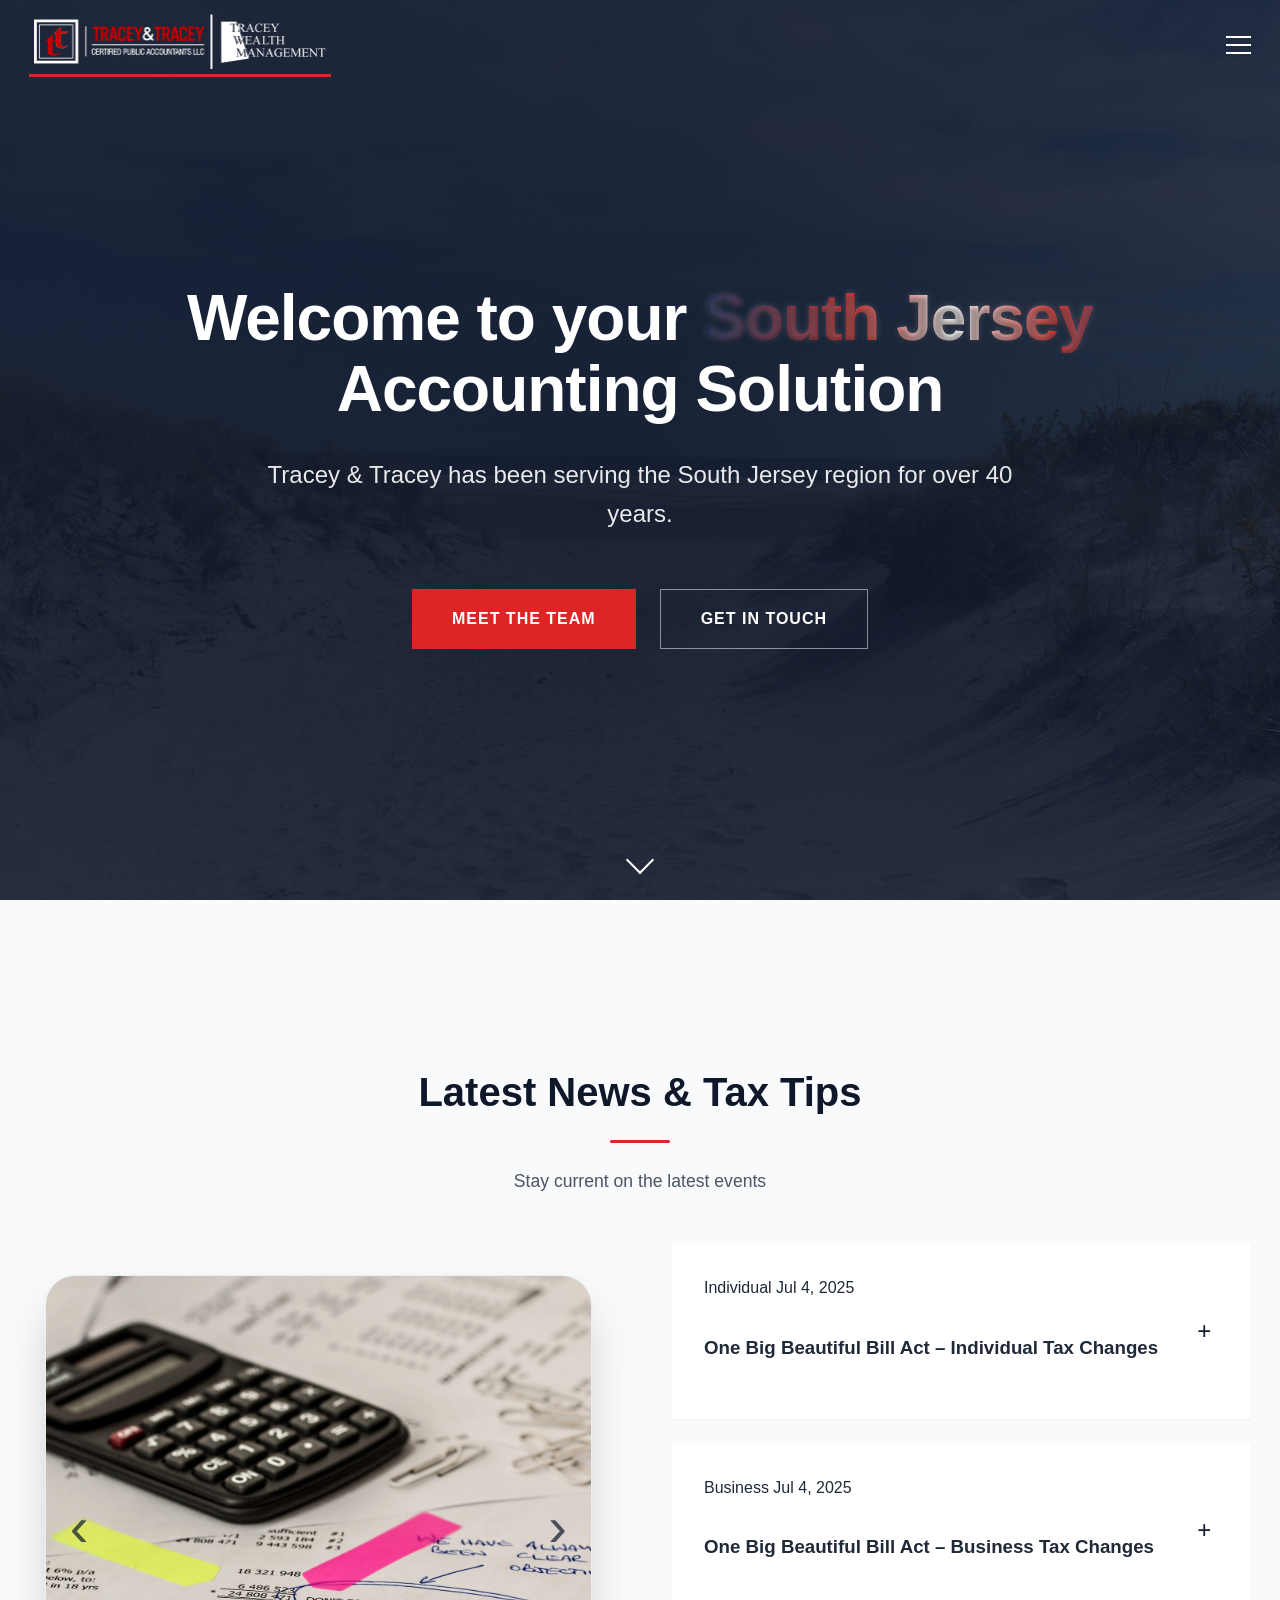
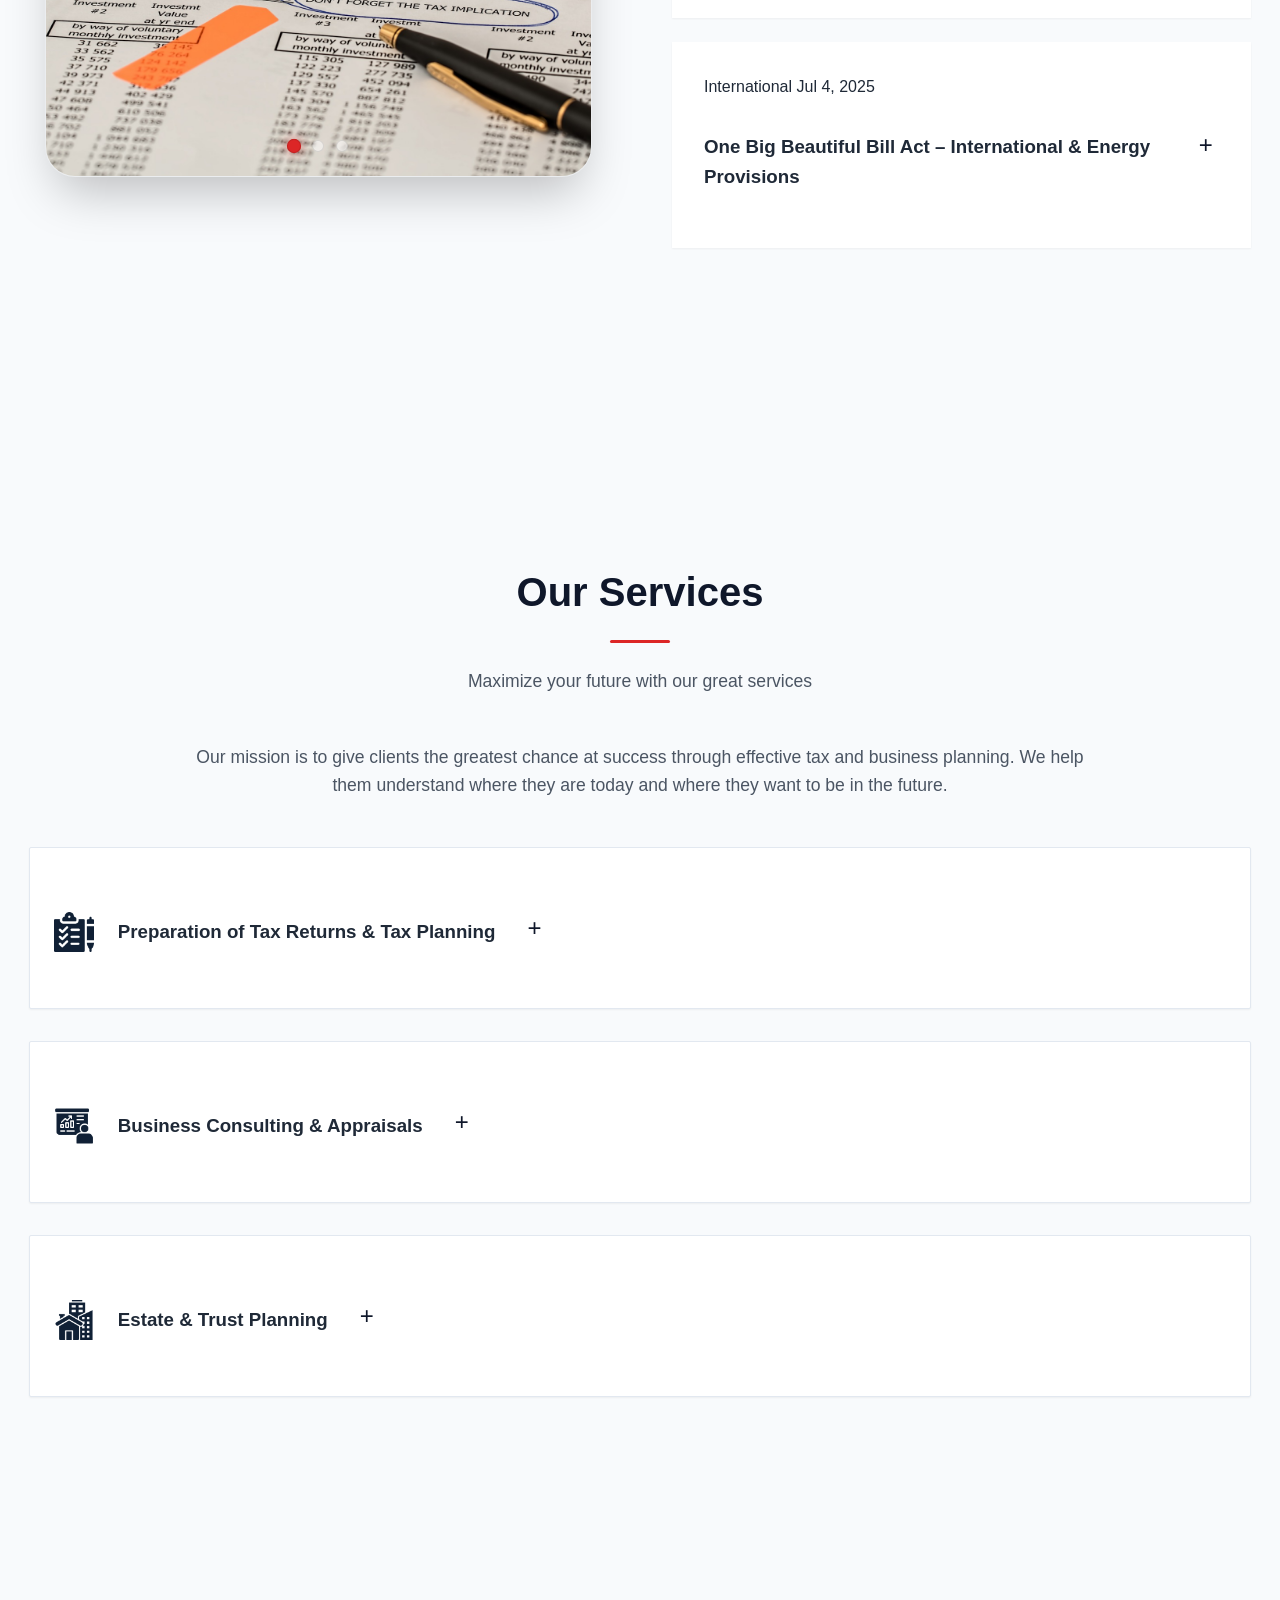
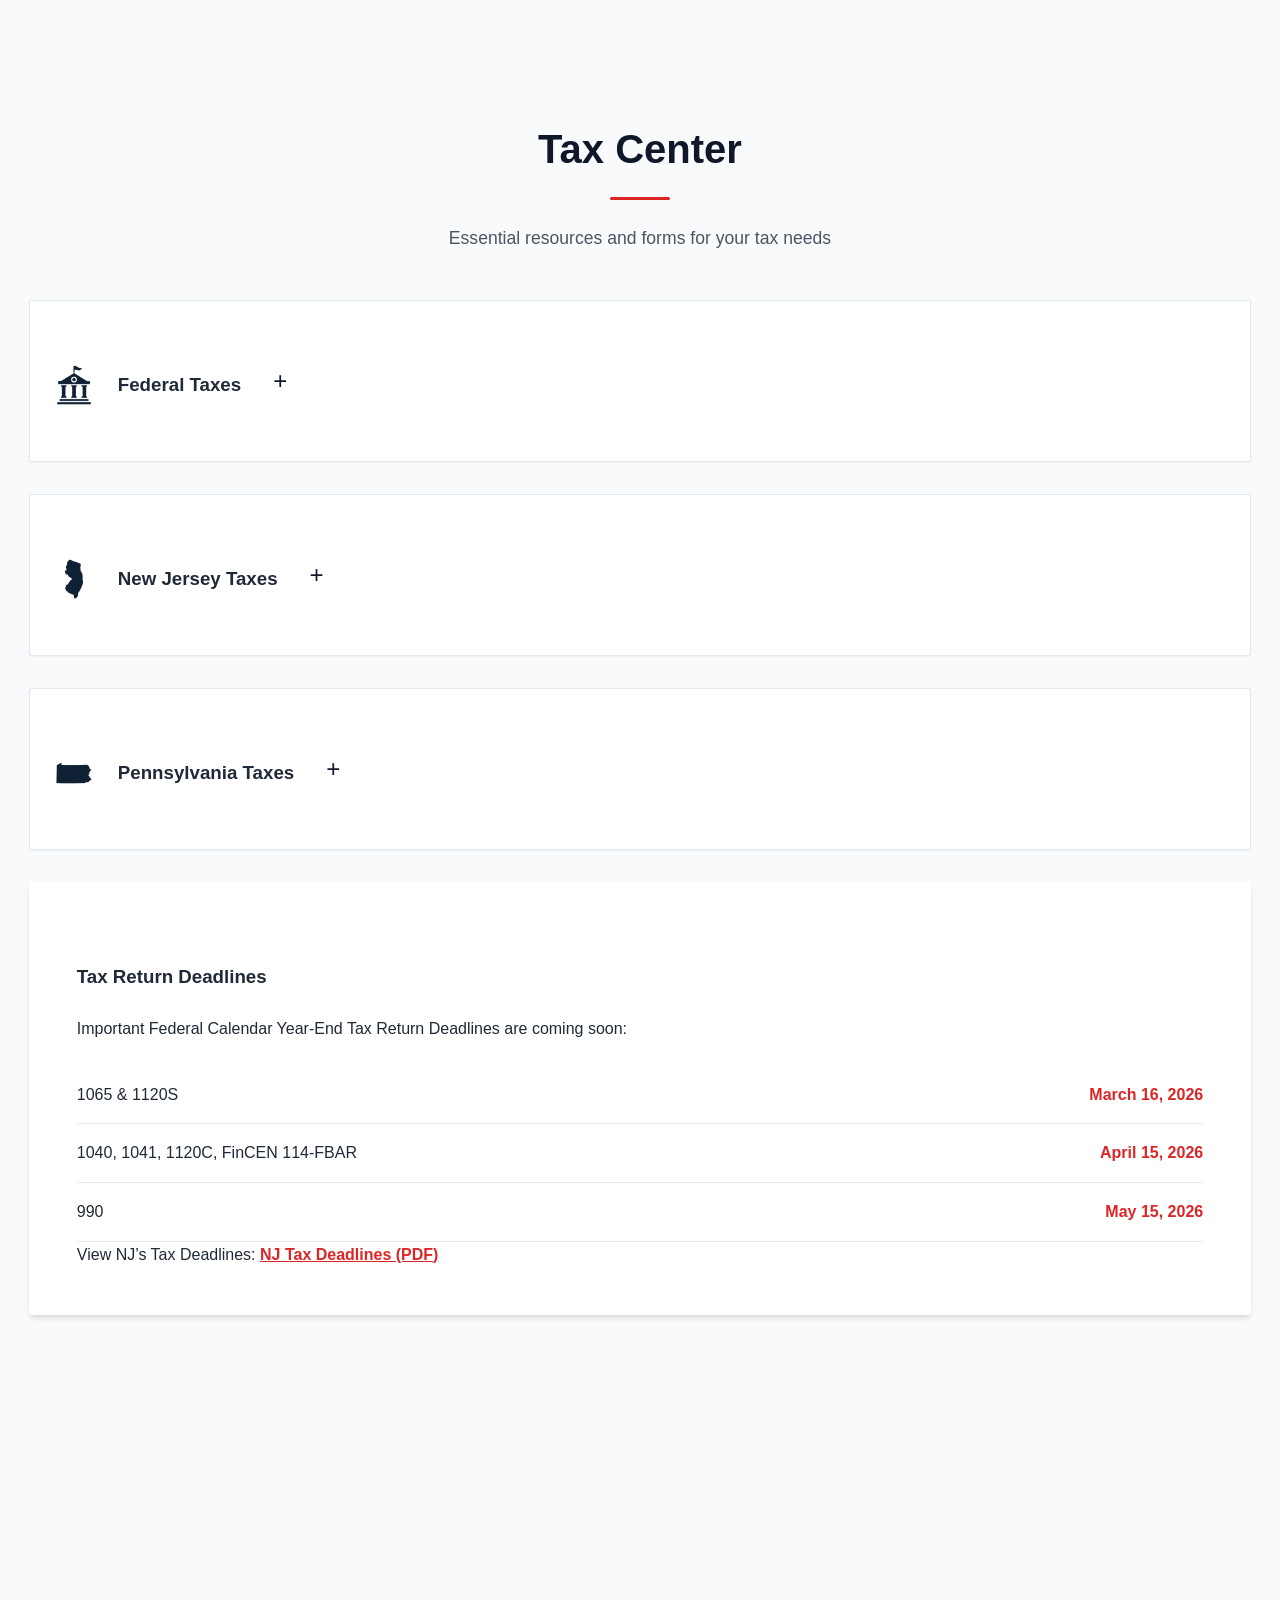
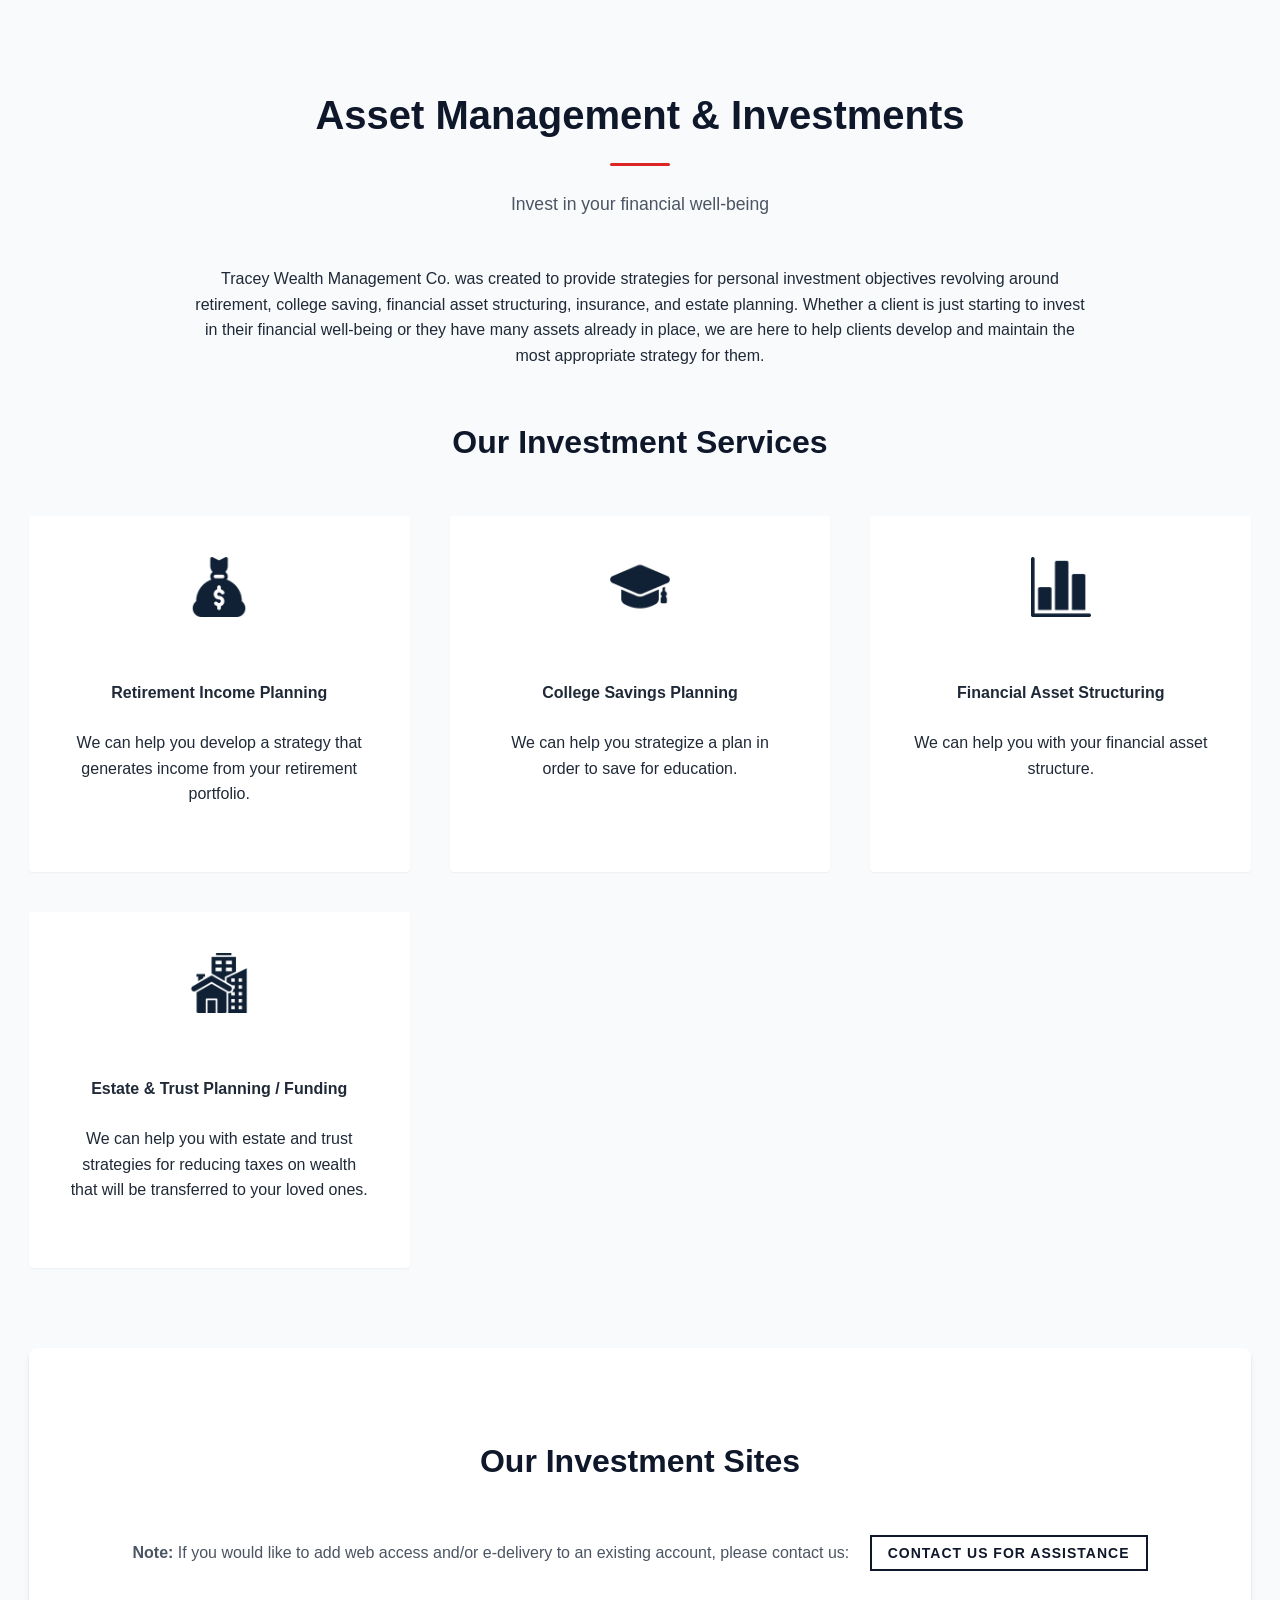
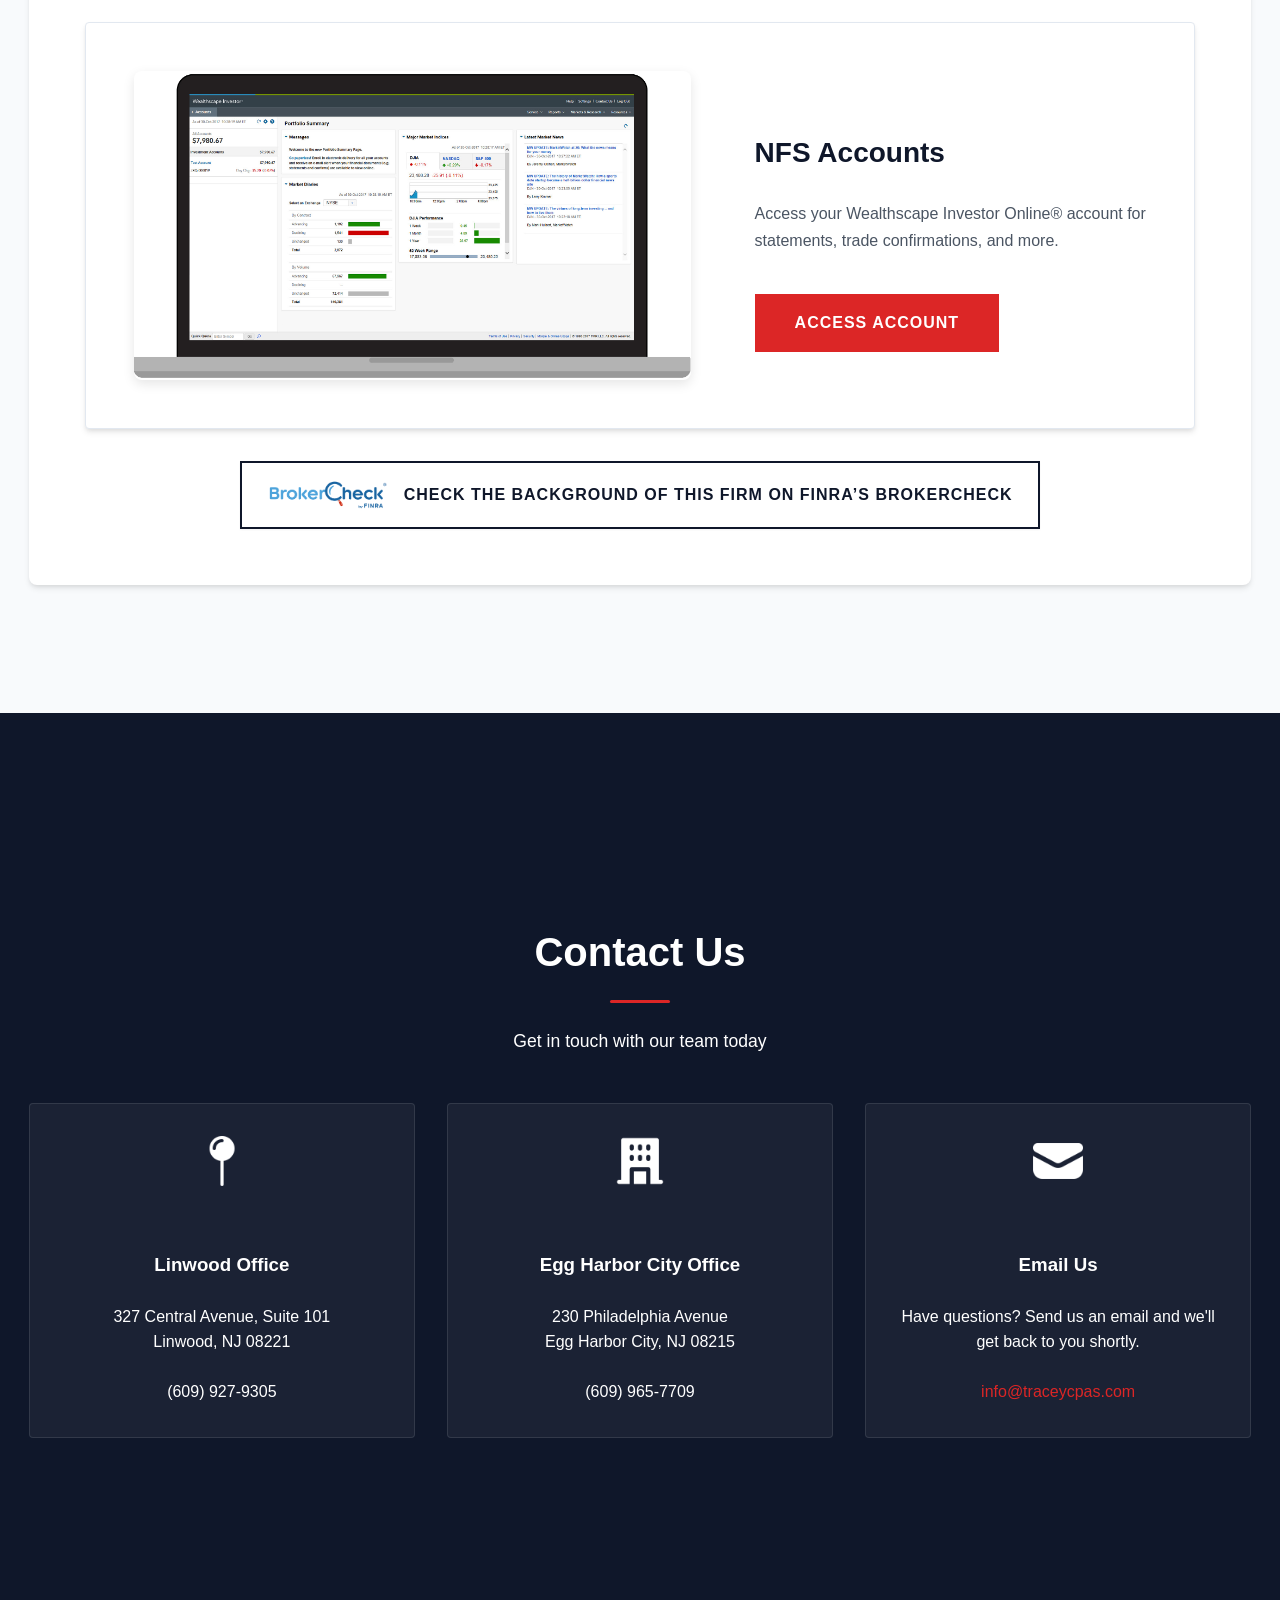
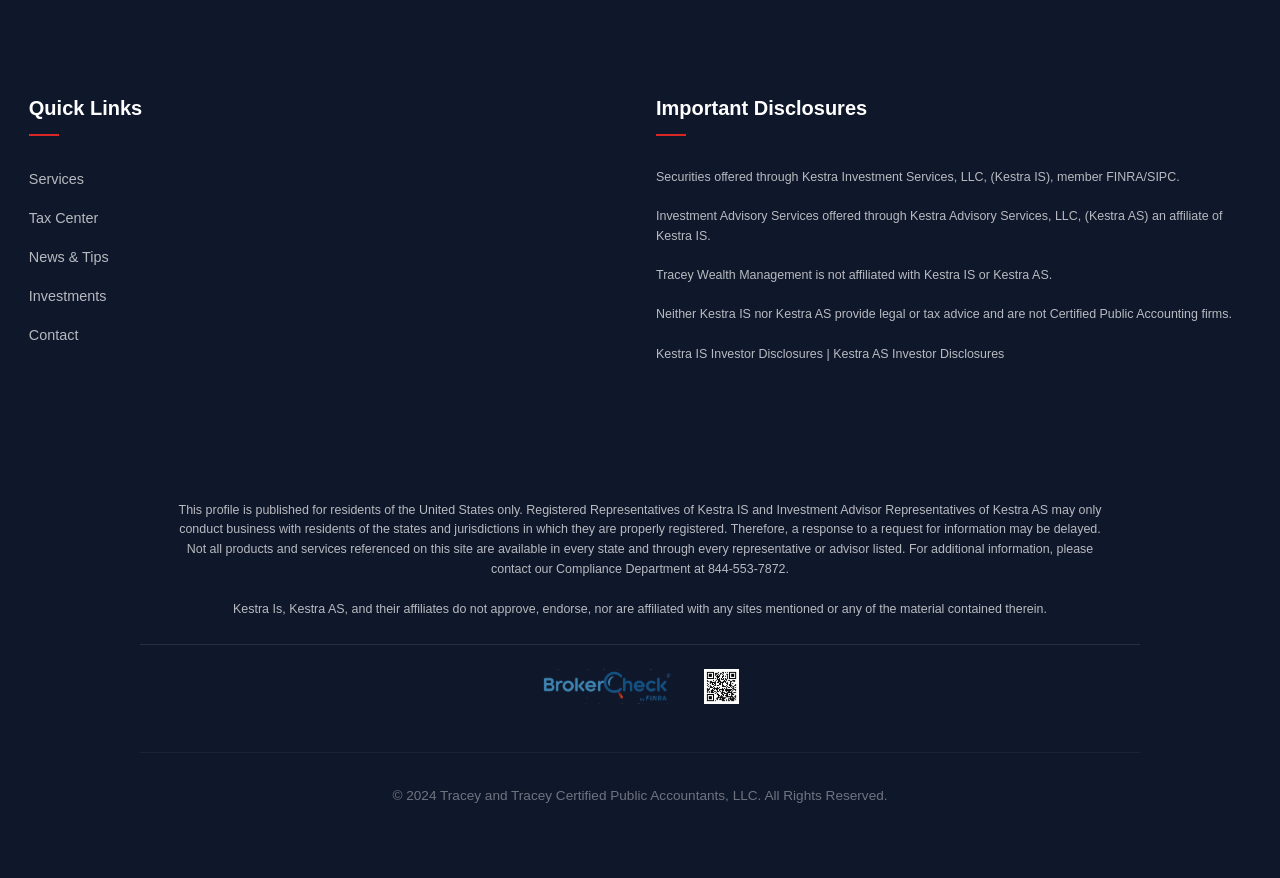
<file: index.html>
<!DOCTYPE html>
<html lang="en">

<head>
    <meta charset="UTF-8">
    <meta name="viewport" content="width=device-width, initial-scale=1.0">
    <meta http-equiv="Content-Security-Policy"
        content="default-src 'self'; script-src 'self'; style-src 'self' 'unsafe-inline' https://fonts.googleapis.com; font-src 'self' https://fonts.gstatic.com; img-src 'self' data:; connect-src 'self';">
    <meta http-equiv="X-Content-Type-Options" content="nosniff">
    <meta name="referrer" content="strict-origin-when-cross-origin">
    <title>Tracey & Tracey CPAs | South Jersey Accounting Solution</title>
    <meta name="description"
        content="Tracey & Tracey CPAs provides expert tax preparation, business consulting, and investment services in South Jersey. Your local accounting solution.">
    <link rel="canonical" href="https://www.traceycpas.com/">
    <link rel="icon" type="image/jpeg" href="assets/favicon.jpg">
    <link rel="apple-touch-icon" href="assets/favicon.jpg">
    <link rel="stylesheet" href="css/base.css">
    <link rel="stylesheet" href="css/layout.css">
    <link rel="stylesheet" href="css/components.css">
    <!-- Google Fonts -->
    <link rel="preconnect" href="https://fonts.googleapis.com">
    <link rel="preconnect" href="https://fonts.gstatic.com" crossorigin>
    <link href="https://fonts.googleapis.com/css2?family=Rubik:wght@300;400;500;600;700&display=swap" rel="stylesheet">
</head>

<body>

    <!-- Navigation -->
    <nav class="navbar transparent-nav">
        <div class="container">
            <a href="index.html" class="nav-brand">
                <img src="assets/logo.png" alt="Tracey & Tracey CPAs" class="nav-logo-img">
                <h2 style="display:none">Tracey & <span class="brand-accent">Tracey</span></h2>
            </a>

            <div class="nav-toggle">
                <span></span>
                <span></span>
                <span></span>
            </div>

            <ul class="nav-menu">
                <li class="nav-item dropdown">
                    <a href="about.html" class="nav-link dropdown-toggle">About Us</a>
                    <ul class="dropdown-menu">
                        <li><a href="about.html#firm">Our Firm</a></li>
                        <li><a href="about.html#founder">Our Founder</a></li>
                        <li><a href="about.html#team">Our Team</a></li>
                    </ul>
                </li>
                <li class="nav-item"><a href="#tax-tips" class="nav-link">News & Tips</a></li>
                <li class="nav-item"><a href="#services" class="nav-link">Services</a></li>
                <li class="nav-item"><a href="#tax-center" class="nav-link">Tax Center</a></li>
                <li class="nav-item"><a href="#investments" class="nav-link">Investments</a></li>
                <li class="nav-item"><a href="#contact" class="nav-link">Contact</a></li>
                <li class="nav-item"><a href="https://onvio.us/#/" class="nav-link nav-link-portal" target="_blank"
                        rel="noopener noreferrer">Tax
                        Portal</a></li>
            </ul>
        </div>
    </nav>

    <!-- Hero Section -->
    <section class="hero home-hero full-height-hero">
        <div class="hero-gradient-overlay"></div>
        <div class="hero-background"></div>
        <div class="hero-content">
            <h1 class="hero-title">Welcome to your <span class="highlight-location">South Jersey</span> Accounting
                Solution</h1>
            <p class="hero-subtitle">Tracey & Tracey has been serving the South Jersey region for over 40 years.</p>
            <div class="hero-buttons">
                <a href="about.html#team" class="btn btn-primary">Meet the Team</a>
                <a href="#contact" class="btn btn-secondary">Get in Touch</a>
            </div>
        </div>
        <div class="scroll-indicator">
            <div class="scroll-arrow"></div>
        </div>
    </section>

    <!-- Content moved to about.html -->

    <!-- Latest News & Tax Tips Section -->
    <section id="tax-tips" class="tax-tips section-padding bg-primary reveal">
        <div class="container">
            <div class="section-header">
                <h2 class="section-title">Latest News & Tax Tips</h2>
                <div class="section-divider"></div>
                <p class="section-subtitle">Stay current on the latest events</p>
            </div>

            <!-- Two-column Layout for News & Tips -->
            <div class="tax-tips-layout">
                <!-- Mini News Carousel -->
                <div class="carousel-wrapper news-carousel-wrapper">
                    <div class="carousel news-carousel">
                        <div class="carousel-container">
                            <div class="carousel-slide active">
                                <img src="assets/firm-carousel-1.jpg" alt="Firm Photo 1">
                            </div>
                            <div class="carousel-slide">
                                <img src="assets/firm-carousel-2.jpg" alt="Firm Photo 2">
                            </div>
                            <div class="carousel-slide">
                                <img src="assets/firm-carousel-3.jpg" alt="Firm Photo 3">
                            </div>
                        </div>
                        <button class="carousel-btn prev">&lsaquo;</button>
                        <button class="carousel-btn next">&rsaquo;</button>
                        <div class="carousel-dots">
                            <span class="dot active"></span>
                            <span class="dot"></span>
                            <span class="dot"></span>
                        </div>
                    </div>
                </div>

                <div class="tip-accordion">
                    <!-- Individual -->
                    <div class="tip-accordion-item">
                        <div class="tip-accordion-header">
                            <div class="tip-header-content">
                                <div class="tip-meta">
                                    <span class="tip-category">Individual</span>
                                    <span class="tip-date">Jul 4, 2025</span>
                                </div>
                                <h3 class="tip-title">One Big Beautiful Bill Act – Individual Tax Changes</h3>
                            </div>
                            <div class="tip-toggle-icon">+</div>
                        </div>
                        <div class="tip-accordion-content">
                            <div class="tip-content-inner">
                                <p>The One Big Beautiful Bill Act (OBBBA), signed into law on July 4, 2025, introduces
                                    significant changes for individual taxpayers. The Act permanently extends current
                                    individual income tax brackets and higher standard deduction amounts, indexed
                                    annually for inflation.</p>
                                <div class="tip-footer">
                                    <a href="https://www.irs.gov/newsroom/one-big-beautiful-bill-act-tax-deductions-for-working-americans-and-seniors"
                                        target="_blank" rel="noopener noreferrer" class="tip-source">Source: IRS</a>
                                </div>
                            </div>
                        </div>
                    </div>

                    <!-- Business -->
                    <div class="tip-accordion-item">
                        <div class="tip-accordion-header">
                            <div class="tip-header-content">
                                <div class="tip-meta">
                                    <span class="tip-category">Business</span>
                                    <span class="tip-date">Jul 4, 2025</span>
                                </div>
                                <h3 class="tip-title">One Big Beautiful Bill Act – Business Tax Changes</h3>
                            </div>
                            <div class="tip-toggle-icon">+</div>
                        </div>
                        <div class="tip-accordion-content">
                            <div class="tip-content-inner">
                                <p>The OBBBA provides long-term certainty for businesses by making several major
                                    provisions permanent. The Qualified Business Income (QBI) deduction remains at 20%,
                                    and bonus depreciation returns to 100%.</p>
                                <div class="tip-footer">
                                    <a href="https://www.aicpa-cima.com/resources/download/key-tax-provisions-compared-current-law-vs-one-big-beautiful-bill-act"
                                        target="_blank" rel="noopener noreferrer" class="tip-source">Source: AICPA</a>
                                </div>
                            </div>
                        </div>
                    </div>

                    <!-- International -->
                    <div class="tip-accordion-item">
                        <div class="tip-accordion-header">
                            <div class="tip-header-content">
                                <div class="tip-meta">
                                    <span class="tip-category">International</span>
                                    <span class="tip-date">Jul 4, 2025</span>
                                </div>
                                <h3 class="tip-title">One Big Beautiful Bill Act – International & Energy Provisions
                                </h3>
                            </div>
                            <div class="tip-toggle-icon">+</div>
                        </div>
                        <div class="tip-accordion-content">
                            <div class="tip-content-inner">
                                <p>Internationally, the Act restructures the global minimum tax framework and
                                    establishes a permanent Opportunity Zone framework beginning in 2027.</p>
                                <div class="tip-footer">
                                    <a href="https://www.hklaw.com/en/insights/publications/2025/07/a-look-at-the-international-tax-changes-in-the-obbb-act"
                                        target="_blank" rel="noopener noreferrer" class="tip-source">Source: Holland &
                                        Knight</a>
                                </div>
                            </div>
                        </div>
                    </div>
                </div>
            </div>


        </div>
    </section>

    <!-- Services Section -->
    <section class="services section-padding bg-secondary" id="services">
        <div class="container">
            <div class="section-header reveal">
                <h2 class="section-title">Our Services</h2>
                <div class="section-divider"></div>
                <p class="section-subtitle">Maximize your future with our great services</p>
            </div>

            <div class="services-intro reveal">
                <p class="section-subtitle">Our mission is to give clients the greatest chance at success through
                    effective tax and business
                    planning. We help them understand where they are today and where they want to be in the future.
                </p>
            </div>

            <div class="services-accordion reveal">

                <!-- Service 1 -->
                <div class="service-accordion-item">
                    <div class="service-header">
                        <h3><img src="assets/icon-tax.png" alt="Tax Planning" class="service-icon-img"> Preparation of
                            Tax Returns & Tax Planning</h3>
                        <span class="service-toggle-icon">+</span>
                    </div>
                    <div class="service-content">
                        <div class="service-content-inner">
                            <p>We believe that the best way to maximize the tax benefits that are available for you
                                or
                                your business, effective tax planning is needed. Every client is different and may
                                need
                                different advice and time to help reach individual goals. We provide services to
                                reach
                                these goals.</p>
                            <br>
                            <strong>We prepare many types of tax returns including:</strong>
                            <ul>
                                <li>Individual Returns</li>
                                <li>Partnership Returns</li>
                                <li>Corporate Returns (1120 & 1120S)</li>
                                <li>Non-Profit Returns (Form 990, 990-EZ & 990-PF)</li>
                                <li>Estate and Gift Returns</li>
                                <li>Preparation of Personal and Business Financial Statements</li>
                                <li>We also assist clients with IRS and State notices or audits if needed.</li>
                            </ul>
                        </div>
                    </div>
                </div>



                <!-- Service 2 -->
                <div class="service-accordion-item">
                    <div class="service-header">
                        <h3><img src="assets/icon-consulting.png" alt="Business Consulting" class="service-icon-img">
                            Business Consulting & Appraisals</h3>
                        <span class="service-toggle-icon">+</span>
                    </div>
                    <div class="service-content">
                        <div class="service-content-inner">
                            <p>Tracey & Tracey Certified Public Accountants can help clients analyze their current
                                situation to help them make the best possible choices. We can help clients develop a
                                business plan to meet specific goals or evaluate an existing plan to help in certain
                                areas.</p>
                            <br>
                            <strong>Some of the specific business consulting services we often provide for clients
                                are:</strong>
                            <ul>
                                <li>Bank Financing Assistance</li>
                                <li>New Business Formation</li>
                                <li>Cash Flow Management</li>

                            </ul>
                            <br>
                            <strong>Strategic Business Planning</strong>
                            <ul>
                                <li>Analysis of Accounting/Bookkeeping systems including; installation, set up and
                                    assistance with Quickbooks or any other reliable software that fits the needs of
                                    your business.</li>
                            </ul>
                        </div>
                    </div>
                </div>

                <!-- Service 3 -->
                <div class="service-accordion-item">
                    <div class="service-header">
                        <h3><img src="assets/icon-estate.png" alt="Estate Planning" class="service-icon-img"> Estate &
                            Trust Planning</h3>
                        <span class="service-toggle-icon">+</span>
                    </div>
                    <div class="service-content">
                        <div class="service-content-inner">
                            <p>Estate planning is the process of anticipating and arranging for the disposal of an
                                estate during your life.</p>
                            <br>
                            <strong>Many of the items we participate in planning are:</strong>
                            <ul>
                                <li>Estate Devices</li>
                                <li>Tax Planning</li>
                                <li>Estate Planner (collecting all data)</li>
                                <li>Beneficiary planning</li>
                            </ul>
                            <p>In additions to estate planning, we assist in estate administration and tax return
                                preparation for the estate.</p>
                        </div>
                    </div>
                </div>

            </div>
        </div>
    </section>
    <!-- Tax Center Section -->
    <section class="tax-center section-padding bg-primary" id="tax-center">
        <div class="container">
            <div class="section-header reveal">
                <h2 class="section-title">Tax Center</h2>
                <div class="section-divider"></div>
                <p class="section-subtitle">Essential resources and forms for your tax needs</p>
            </div>

            <div class="tax-accordion reveal">
                <!-- Federal Taxes -->
                <div class="tax-accordion-item">
                    <div class="tax-header">
                        <h3><img src="assets/icon-tax-federal.png" alt="Federal Taxes" class="tax-icon-img"> Federal
                            Taxes</h3>
                        <span class="tax-toggle-icon">+</span>
                    </div>
                    <div class="tax-content">
                        <div class="tax-content-inner">
                            <ul>
                                <li>
                                    <strong>Federal Refund</strong>
                                    <p>Use this button in order to receive general Federal tax return information.</p>
                                    <a href="http://www.irs.gov/Refunds/Where%27s-My-Refund-It%27s-Quick,-Easy,-and-Secure"
                                        target="_blank" rel="noopener noreferrer" class="btn-sm btn-outline">View
                                        Resource</a>
                                </li>
                                <li>
                                    <strong>Federal Tax Forms</strong>
                                    <p>For a list of Federal forms, please visit the following button below.</p>
                                    <a href="http://www.irs.gov/Forms-&-Pubs" target="_blank" rel="noopener noreferrer"
                                        class="btn-sm btn-outline">View
                                        Resource</a>
                                </li>
                                <li>
                                    <strong>Federal Tax Payments</strong>
                                    <p>If you need to make Federal payments online you can sign up with the EFTPS.</p>
                                    <a href="http://www.irs.gov/Payments" target="_blank" rel="noopener noreferrer"
                                        class="btn-sm btn-outline">View
                                        Resource</a>
                                </li>
                            </ul>
                        </div>
                    </div>
                </div>

                <!-- New Jersey Taxes -->
                <div class="tax-accordion-item">
                    <div class="tax-header">
                        <h3><img src="assets/icon-tax-nj.png" alt="New Jersey Taxes" class="tax-icon-img"> New Jersey
                            Taxes</h3>
                        <span class="tax-toggle-icon">+</span>
                    </div>
                    <div class="tax-content">
                        <div class="tax-content-inner">
                            <ul>
                                <li>
                                    <strong>State of New Jersey Refund</strong>
                                    <p>Use this button in order to receive general tax return information for the State
                                        of New
                                        Jersey.</p>
                                    <a href="https://www.nj.gov/treasury/taxation/refinfo.shtml" target="_blank"
                                        rel="noopener noreferrer" class="btn-sm btn-outline">View Resource</a>
                                </li>
                                <li>
                                    <strong>Filing New Jersey Payroll Returns</strong>
                                    <p>To file NJ Payroll Tax Returns and make payments, click on the following link.
                                    </p>
                                    <a href="http://www.state.nj.us/treasury/taxation/onlinebus.shtml#employer"
                                        target="_blank" rel="noopener noreferrer" class="btn-sm btn-outline">View
                                        Resource</a>
                                </li>
                                <li>
                                    <strong>State Tax Forms</strong>
                                    <p>For a list of State forms, please visit the following button below.</p>
                                    <a href="https://www.nj.gov/treasury/taxation/taxprnt.shtml" target="_blank"
                                        rel="noopener noreferrer" class="btn-sm btn-outline">View Resource</a>
                                </li>
                                <li>
                                    <strong>State of NJ Tax Estimates</strong>
                                    <p>If you need to make state estimates quarterly, monthly or weekly for any reason.
                                    </p>
                                    <a href="https://www1.state.nj.us/TYTR_RevTaxPortal/jsp/IndTaxLoginJsp.jsp"
                                        target="_blank" rel="noopener noreferrer" class="btn-sm btn-outline">View
                                        Resource</a>
                                </li>
                                <li>
                                    <strong>Filing NJ Sales Tax Returns OR Business-Related Payments</strong>
                                    <p>To file NJ Sales Tax Returns and make payments.</p>
                                    <a href="https://www.nj.gov/treasury/taxation/onlinebus.shtml" target="_blank"
                                        rel="noopener noreferrer" class="btn-sm btn-outline">View Resource</a>
                                </li>
                            </ul>
                        </div>
                    </div>
                </div>

                <!-- Pennsylvania Taxes -->
                <div class="tax-accordion-item">
                    <div class="tax-header">
                        <h3><img src="assets/icon-tax-pa.png" alt="Pennsylvania Taxes" class="tax-icon-img">
                            Pennsylvania Taxes</h3>
                        <span class="tax-toggle-icon">+</span>
                    </div>
                    <div class="tax-content">
                        <div class="tax-content-inner">
                            <ul>
                                <li>
                                    <strong>State of Pennsylvania Refund</strong>
                                    <p>Use this button in order to receive general tax return information for the State
                                        of
                                        Pennsylvania.</p>
                                    <a href="https://www.doreservices.state.pa.us/" target="_blank"
                                        rel="noopener noreferrer" class="btn-sm btn-outline">View Resource</a>
                                </li>
                                <li>
                                    <strong>Filing PA Sales Tax Returns</strong>
                                    <p>If you make PA Sales and need to file a sales tax return.</p>
                                    <a href="http://www.revenue.state.pa.us/portal/server.pt/community/sales%2C_use___hotel_occupancy_tax/14487"
                                        target="_blank" rel="noopener noreferrer" class="btn-sm btn-outline">View
                                        Resource</a>
                                </li>
                            </ul>
                        </div>
                    </div>
                </div>


                <!-- Tax Deadlines Section -->
                <div id="tax-deadlines" class="tax-deadlines reveal">
                    <div class="deadlines-container">
                        <h3 class="deadlines-title">Tax Return Deadlines</h3>
                        <p class="deadlines-subtitle">Important Federal Calendar Year-End Tax Return Deadlines are
                            coming
                            soon:
                        </p>

                        <div class="deadline-item">
                            <div class="deadline-label">1065 & 1120S</div>
                            <div class="deadline-date">March 16, 2026</div>
                        </div>

                        <div class="deadline-item">
                            <div class="deadline-label">1040, 1041, 1120C, FinCEN 114-FBAR</div>
                            <div class="deadline-date">April 15, 2026</div>
                        </div>

                        <div class="deadline-item">
                            <div class="deadline-label">990</div>
                            <div class="deadline-date">May 15, 2026</div>
                        </div>

                        <div class="deadline-footer">
                            <span class="deadline-note">View NJ’s Tax Deadlines:</span>
                            <a href="https://www.nj.gov/treasury/taxation/pdf/chronolist26.pdf" target="_blank"
                                rel="noopener noreferrer" class="deadline-link">NJ Tax Deadlines (PDF)</a>
                        </div>
                    </div>
                </div>
            </div>
    </section>

    <!-- Investments Section -->
    <section class="investments section-padding bg-secondary" id="investments">
        <div class="container">
            <div class="section-header reveal">
                <h2 class="section-title">Asset Management & Investments</h2>
                <div class="section-divider"></div>
                <p class="section-subtitle">Invest in your financial well-being</p>
            </div>

            <div class="investments-intro reveal">
                <p>Tracey Wealth Management Co. was created to provide strategies for personal investment objectives
                    revolving around retirement, college saving, financial asset structuring, insurance, and estate
                    planning. Whether a client is just starting to invest in their financial well-being or they have
                    many assets already in place, we are here to help clients develop and maintain the most appropriate
                    strategy for them.</p>
            </div>

            <h3 class="investments-subheading reveal">Our Investment Services</h3>
            <div class="investments-grid reveal">
                <!-- Service 1 -->
                <div class="investment-card">
                    <div class="investment-icon">
                        <img src="assets/icon-retirement.png" alt="Retirement Planning" class="investment-icon-img">
                    </div>
                    <div class="investment-text">
                        <h4>Retirement Income Planning</h4>
                        <p>We can help you develop a strategy that generates income from your retirement portfolio.</p>
                    </div>
                </div>

                <!-- Service 2 -->
                <div class="investment-card">
                    <div class="investment-icon">
                        <img src="assets/icon-college.png" alt="College Savings" class="investment-icon-img">
                    </div>
                    <div class="investment-text">
                        <h4>College Savings Planning</h4>
                        <p>We can help you strategize a plan in order to save for education.</p>
                    </div>
                </div>

                <!-- Service 3 -->
                <div class="investment-card">
                    <div class="investment-icon">
                        <img src="assets/icon-assets.png" alt="Asset Structuring" class="investment-icon-img">
                    </div>
                    <div class="investment-text">
                        <h4>Financial Asset Structuring</h4>
                        <p>We can help you with your financial asset structure.</p>
                    </div>
                </div>

                <!-- Service 4 -->
                <div class="investment-card">
                    <div class="investment-icon">
                        <img src="assets/icon-estate.png" alt="Estate Planning" class="investment-icon-img">
                    </div>
                    <div class="investment-text">
                        <h4>Estate & Trust Planning / Funding</h4>
                        <p>We can help you with estate and trust strategies for reducing taxes on wealth that will be
                            transferred to your loved ones.</p>
                    </div>
                </div>
            </div>

            <div class="client-access-section reveal">
                <h3 class="investments-subheading">Our Investment Sites</h3>

                <div class="access-note-footer" style="margin-bottom: 2rem; text-align: center;">
                    <p style="display: inline-block; margin-right: 1rem; color: var(--text-secondary);">
                        <strong>Note:</strong> If you would like to add web access and/or e-delivery to an existing
                        account, please contact us:
                    </p>
                    <button id="contact-assist-btn" class="btn btn-outline btn-sm">Contact Us for Assistance</button>
                </div>

                <div class="access-grid single-card">
                    <!-- NFS Accounts Card (Centered, Image Left) -->
                    <div class="access-card nfs-card">
                        <div class="card-image-left">
                            <img src="assets/wealthscape-dashboard.png" alt="Wealthscape Investor Dashboard"
                                class="access-dashboard-img">
                        </div>
                        <div class="card-content-right">
                            <h4>NFS Accounts</h4>
                            <p>Access your Wealthscape Investor Online® account for statements, trade confirmations, and
                                more.</p>
                            <a href="https://www.mystreetscape.com/auth/kestra/login" target="_blank"
                                rel="noopener noreferrer" class="btn btn-primary">Access
                                Account</a>
                        </div>
                    </div>
                </div>

                <!-- BrokerCheck Button -->
                <div class="brokercheck-container" style="text-align: center; margin-top: 2rem;">
                    <a href="https://brokercheck.finra.org/" target="_blank" rel="noopener noreferrer"
                        class="btn btn-outline brokercheck-btn">
                        <img src="assets/broker-check.png" alt="FINRA BrokerCheck" class="brokercheck-icon">
                        Check the background of this firm on FINRA’s BrokerCheck
                    </a>
                </div>
            </div>
        </div>
    </section>


    <!-- Contact Section -->
    <section class="contact section-padding" id="contact">
        <div class="container">
            <div class="section-header reveal">
                <h2 class="section-title">Contact Us</h2>
                <div class="section-divider"></div>
                <p class="section-subtitle">Get in touch with our team today</p>
            </div>
            <div class="contact-grid">
                <div class="contact-card reveal">
                    <div class="contact-icon">
                        <img src="assets/icon-location-linwood.png" alt="Linwood Office" class="contact-icon-img">
                    </div>
                    <h3>Linwood Office</h3>
                    <p>327 Central Avenue, Suite 101<br>Linwood, NJ 08221</p>
                    <a href="tel:6099279305" class="contact-link">(609) 927-9305</a>
                </div>
                <div class="contact-card reveal">
                    <div class="contact-icon">
                        <img src="assets/icon-location-ehc.png" alt="Egg Harbor City Office" class="contact-icon-img">
                    </div>
                    <h3>Egg Harbor City Office</h3>
                    <p>230 Philadelphia Avenue<br>Egg Harbor City, NJ 08215</p>
                    <a href="tel:6099657709" class="contact-link">(609) 965-7709</a>
                </div>
                <div class="contact-card reveal">
                    <div class="contact-icon">
                        <img src="assets/icon-email.png" alt="Email Us" class="contact-icon-img">
                    </div>
                    <h3>Email Us</h3>
                    <p>Have questions? Send us an email and we'll get back to you shortly.</p>
                    <a href="mailto:info@traceycpas.com" class="contact-link">info@traceycpas.com</a>
                </div>
            </div>
    </section>

    <!-- Detailed Footer -->
    <footer>
        <div class="container footer-container">

            <div class="footer-section">
                <h4>Quick Links</h4>
                <div class="footer-links">
                    <a href="#services">Services</a>
                    <a href="#tax-center">Tax Center</a>
                    <a href="index.html#tax-tips">News & Tips</a>
                    <a href="index.html#investments">Investments</a>
                    <a href="#contact">Contact</a>
                </div>
            </div>
            <div class="footer-section">
                <h4>Important Disclosures</h4>
                <div class="legal-text">
                    <p>Securities offered through Kestra Investment Services, LLC, (Kestra IS), member
                        FINRA/SIPC.
                    </p>
                    <p>Investment Advisory Services offered through Kestra Advisory Services, LLC, (Kestra
                        AS) an
                        affiliate of Kestra IS.</p>
                    <p>Tracey Wealth Management is not affiliated with Kestra IS or Kestra AS.</p>
                    <p>Neither Kestra IS nor Kestra AS provide legal or tax advice and are not Certified
                        Public
                        Accounting firms.</p>
                    <p><a href="#">Kestra IS Investor Disclosures</a> | <a href="#">Kestra AS Investor
                            Disclosures</a></p>
                </div>
            </div>
        </div>
        <div class="footer-legal container">
            <div class="legal-text">
                <p>This profile is published for residents of the United States only. Registered
                    Representatives of
                    Kestra IS and Investment Advisor Representatives of Kestra AS may only conduct business
                    with
                    residents of the states and jurisdictions in which they are properly registered.
                    Therefore, a
                    response to a request for information may be delayed. Not all products and services
                    referenced
                    on this site are available in every state and through every representative or advisor
                    listed.
                    For additional information, please contact our Compliance Department at 844-553-7872.
                </p>
                <p>Kestra Is, Kestra AS, and their affiliates do not approve, endorse, nor are affiliated
                    with any
                    sites mentioned or any of the material contained therein.</p>
            </div>

            <div class="footer-assets">
                <a href="https://brokercheck.finra.org/" target="_blank" rel="noopener noreferrer"
                    class="footer-asset-link">
                    <img src="assets/broker-check.png" alt="Check the background of this firm on FINRA's BrokerCheck">
                </a>
                <div class="footer-asset-link">
                    <img src="assets/kestra-qr.png" alt="Scan for Kestra Financial Reg BI Disclosures"
                        class="footer-qr-img">
                </div>
            </div>

            <div class="footer-bottom">
                <p>&copy; 2024 Tracey and Tracey Certified Public Accountants, LLC. All Rights Reserved.</p>
            </div>
        </div>
        </div>
    </footer>


    <!-- Contact Assistance Modal -->
    <div id="contact-modal" class="modal">
        <div class="modal-overlay"></div>
        <div class="modal-container">
            <button class="modal-close">&times;</button>
            <div class="modal-content">
                <h3>We're Here to Help</h3>
                <p style="margin-bottom: 2rem; color: var(--text-secondary);">Give us a call and we'll assist you with
                    your account access.</p>
                <a href="tel:6099042192" class="btn btn-primary"
                    style="font-size: 1.5rem; padding: 1rem 2rem; border-radius: 50px;">
                    (609) 904-2192
                </a>
                <p style="margin-top: 1.5rem; font-size: 0.9rem; opacity: 0.7;">Click to Call</p>
            </div>
        </div>
    </div>
    <!-- QR Code Modal -->
    <div id="qr-modal" class="modal">
        <div class="modal-overlay"></div>
        <div class="modal-container">
            <button class="modal-close">&times;</button>
            <div class="modal-content">
                <img src="assets/kestra-qr.png" alt="QR Code Full" class="modal-qr-img">
                <p class="modal-caption">Scan for Kestra Financial Reg BI Disclosures</p>
            </div>
        </div>
    </div>



    <script src="js/navigation.js"></script>
    <script src="js/components.js"></script>
    <script src="js/main.js"></script>
</body>

</html>
</file>
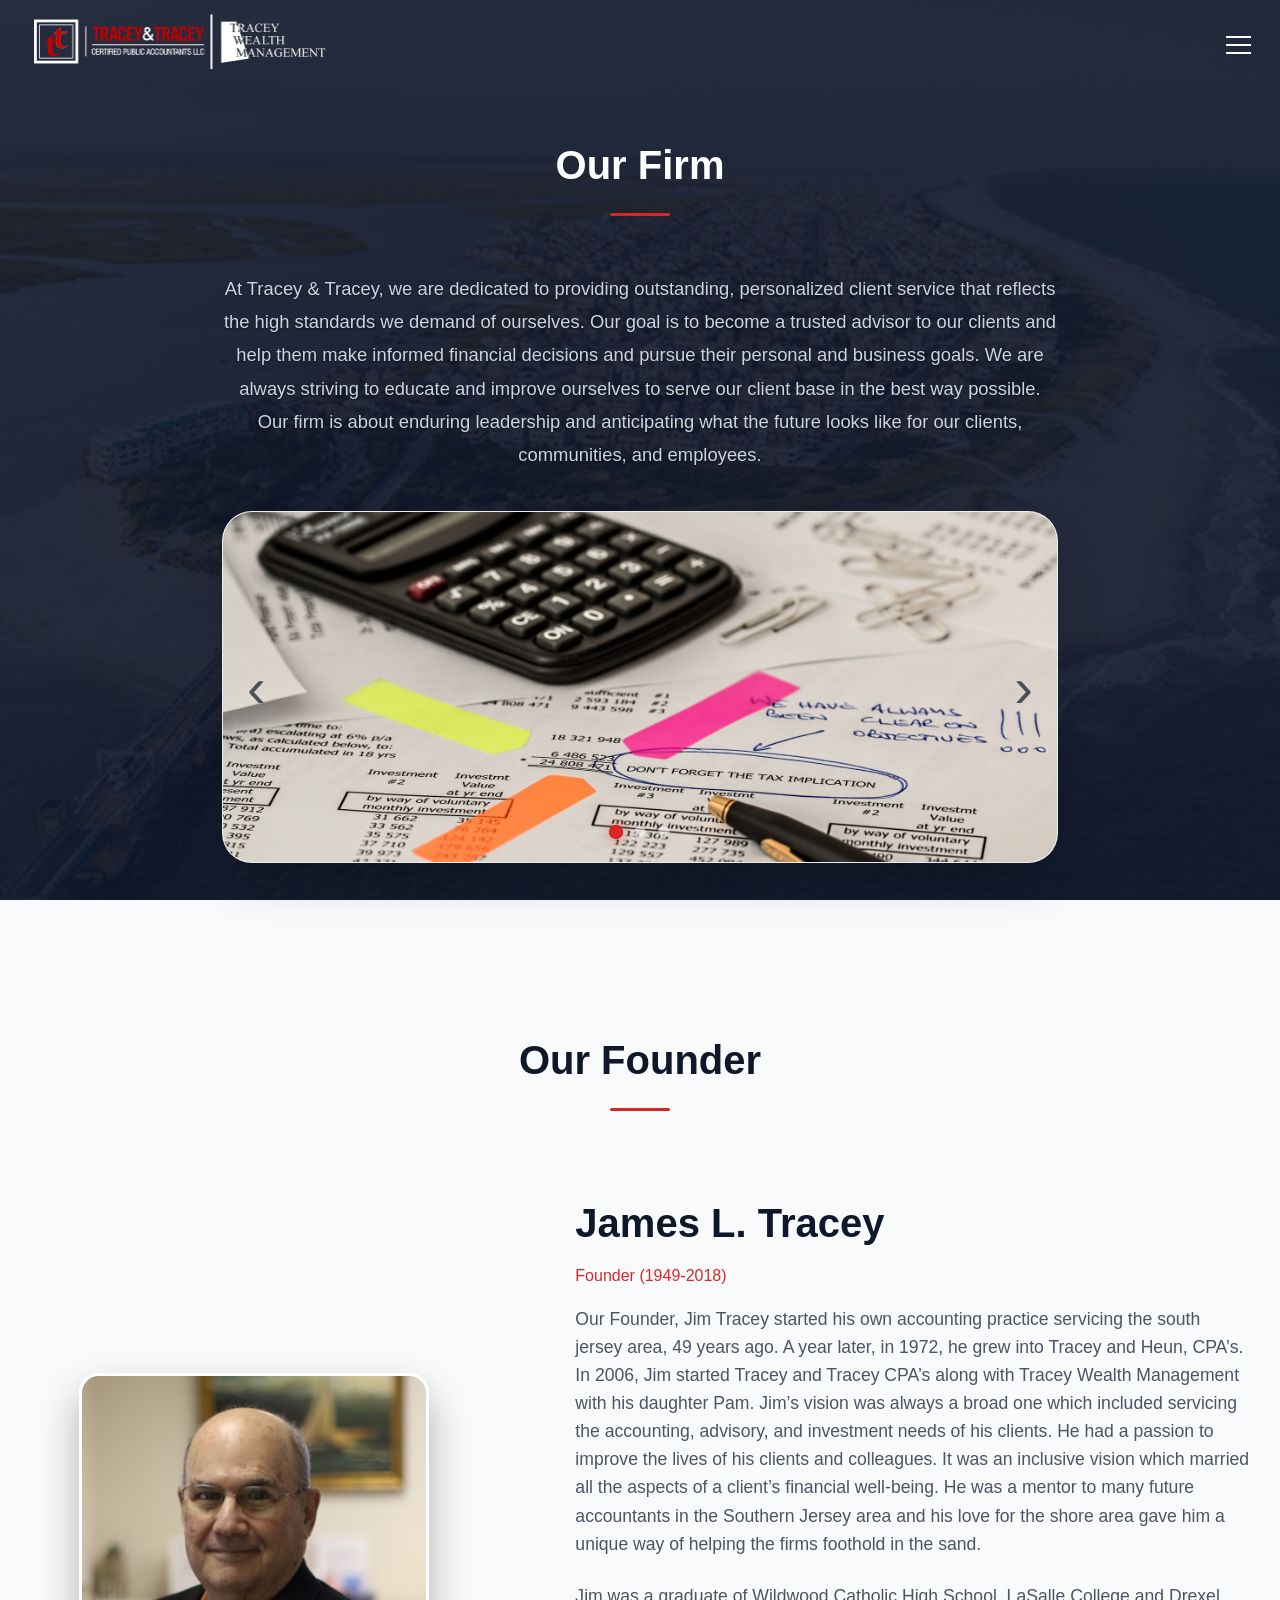
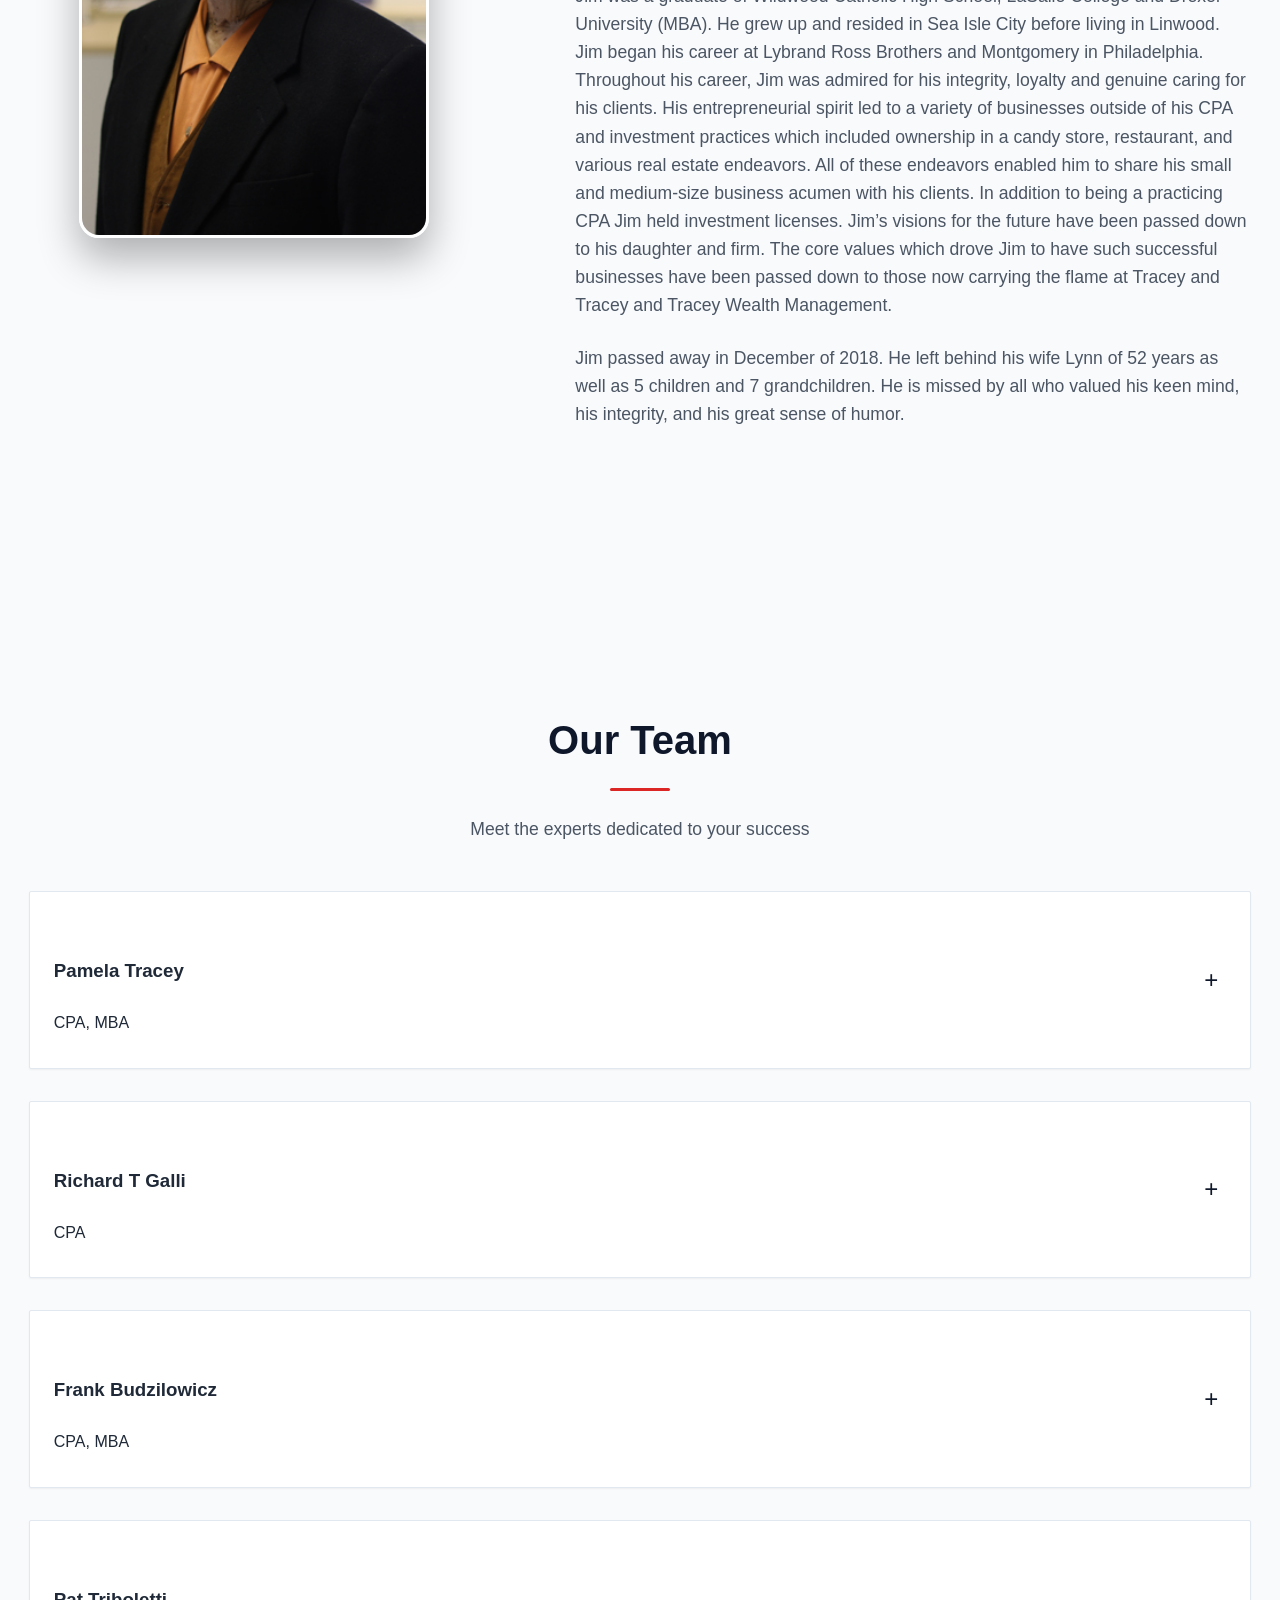
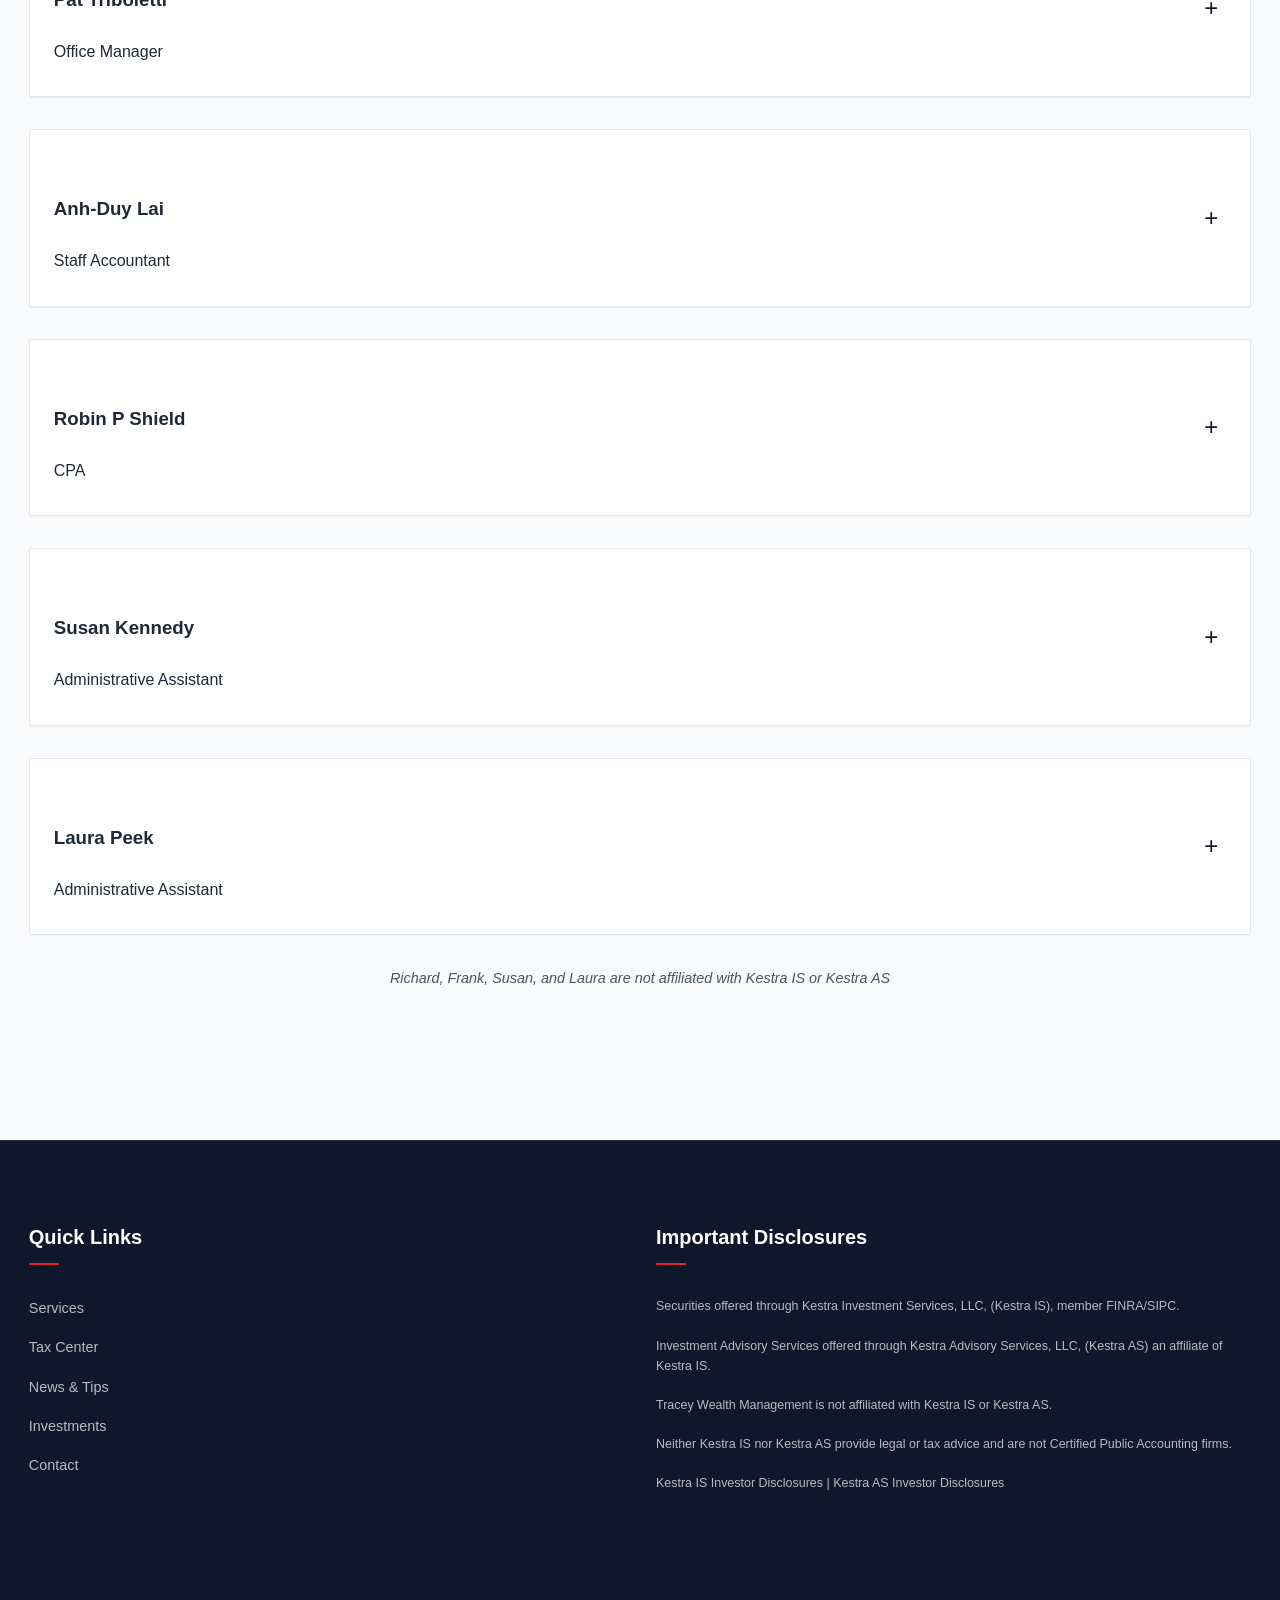
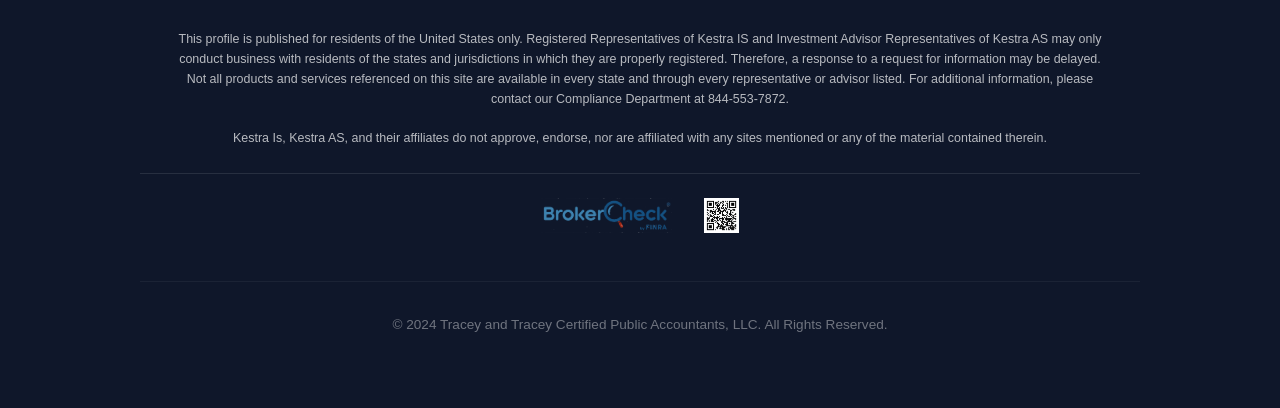
<file: about.html>
<!DOCTYPE html>
<html lang="en">

<head>
    <meta charset="UTF-8">
    <meta name="viewport" content="width=device-width, initial-scale=1.0">
    <meta http-equiv="Content-Security-Policy"
        content="default-src 'self'; script-src 'self'; style-src 'self' 'unsafe-inline' https://fonts.googleapis.com; font-src 'self' https://fonts.gstatic.com; img-src 'self' data:; connect-src 'self';">
    <meta http-equiv="X-Content-Type-Options" content="nosniff">
    <meta name="referrer" content="strict-origin-when-cross-origin">
    <title>About Us | Tracey & Tracey CPAs</title>
    <meta name="description"
        content="Meet the team at Tracey & Tracey CPAs. Learn about our firm, our founder, and our dedicated South Jersey accounting professionals.">
    <link rel="canonical" href="https://www.traceycpas.com/about">
    <link rel="icon" type="image/jpeg" href="assets/favicon.jpg">
    <link rel="apple-touch-icon" href="assets/favicon.jpg">
    <link rel="stylesheet" href="css/base.css">
    <link rel="stylesheet" href="css/layout.css">
    <link rel="stylesheet" href="css/components.css">
    <!-- Google Fonts -->
    <link rel="preconnect" href="https://fonts.googleapis.com">
    <link rel="preconnect" href="https://fonts.gstatic.com" crossorigin>
    <link href="https://fonts.googleapis.com/css2?family=Rubik:wght@300;400;500;600;700&display=swap" rel="stylesheet">
    <style>
        /* Specific adjustments for subpage */
        /* Removed as .firm section now handles full height/padding */
    </style>
</head>

<body>

    <!-- Navigation -->
    <nav class="navbar transparent-nav">
        <div class="container">
            <a href="index.html" class="nav-brand" style="cursor: pointer; z-index: 1001;">
                <img src="assets/logo.png" alt="Tracey & Tracey CPAs" class="nav-logo-img">
                <h2 style="display:none">Tracey & <span class="brand-accent">Tracey</span></h2>
            </a>

            <div class="nav-toggle">
                <span></span>
                <span></span>
                <span></span>
            </div>

            <ul class="nav-menu">
                <li class="nav-item dropdown active">
                    <a href="about.html" class="nav-link dropdown-toggle">About Us</a>
                    <ul class="dropdown-menu">
                        <li><a href="#firm">Our Firm</a></li>
                        <li><a href="#founder">Our Founder</a></li>
                        <li><a href="#team">Our Team</a></li>
                    </ul>
                </li>
                <li class="nav-item"><a href="index.html#tax-tips" class="nav-link">News & Tips</a></li>
                <li class="nav-item"><a href="index.html#services" class="nav-link">Services</a></li>
                <li class="nav-item"><a href="index.html#tax-center" class="nav-link">Tax Center</a></li>
                <li class="nav-item"><a href="index.html#investments" class="nav-link">Investments</a></li>
                <li class="nav-item"><a href="index.html#contact" class="nav-link">Contact</a></li>
                <li class="nav-item"><a href="https://onvio.us/#/" class="nav-link nav-link-portal" target="_blank"
                        rel="noopener noreferrer">Tax
                        Portal</a></li>
            </ul>
        </div>
    </nav>

    <!-- Our Firm Section -->
    <section class="firm section-padding" id="firm">
        <div class="container">
            <div class="section-header reveal">
                <h2 class="section-title">Our Firm</h2>
                <div class="section-divider"></div>
            </div>
            <div class="firm-content reveal">
                <p>At Tracey & Tracey, we are dedicated to providing outstanding, personalized client service that
                    reflects the high standards we demand of ourselves. Our goal is to become a trusted advisor to our
                    clients and help them make informed financial decisions and pursue their personal and business
                    goals. We are always striving to educate and improve ourselves to serve our client base in the best
                    way possible. Our firm is about enduring leadership and anticipating what the future looks like for
                    our clients, communities, and employees.</p>

                <!-- Firm Image Carousel -->
                <div class="carousel firm-carousel">
                    <div class="carousel-container">
                        <div class="carousel-slide active">
                            <img src="assets/firm-carousel-1.jpg" alt="Our Firm">
                        </div>
                        <div class="carousel-slide">
                            <img src="assets/firm-carousel-2.jpg" alt="Our Firm">
                        </div>
                        <div class="carousel-slide">
                            <img src="assets/firm-carousel-3.jpg" alt="Our Firm">
                        </div>
                    </div>
                    <button class="carousel-btn prev">&lsaquo;</button>
                    <button class="carousel-btn next">&rsaquo;</button>
                    <div class="carousel-dots">
                        <span class="dot active"></span>
                        <span class="dot"></span>
                        <span class="dot"></span>
                    </div>
                </div>
            </div>
        </div>
    </section>

    <!-- Our Founder Section -->
    <section class="founder section-padding bg-secondary" id="founder">
        <div class="container">
            <div class="section-header reveal">
                <h2 class="section-title">Our Founder</h2>
                <div class="section-divider"></div>
            </div>
            <div class="founder-grid reveal">

                <img src="assets/James-Tracey.jpg" alt="James L. Tracey">


                <div class="founder-bio">
                    <h3 class="section-title">James L. Tracey</h3>
                    <span class="team-title"
                        style="display:block; margin-bottom: 1rem; color: var(--accent-color);">Founder
                        (1949-2018)</span>
                    <p>Our Founder, Jim Tracey started his own accounting practice servicing the south jersey area, 49
                        years ago. A year later, in 1972, he grew into Tracey and Heun, CPA’s. In 2006, Jim started
                        Tracey and Tracey CPA’s along with Tracey Wealth Management with his daughter Pam. Jim’s vision
                        was always a broad one which included servicing the accounting, advisory, and investment needs
                        of his clients. He had a passion to improve the lives of his clients and colleagues. It was an
                        inclusive vision which married all the aspects of a client’s financial well-being. He was a
                        mentor to many future accountants in the Southern Jersey area and his love for the shore area
                        gave him a unique way of helping the firms foothold in the sand.</p>
                    <p>Jim was a graduate of Wildwood Catholic High School, LaSalle College and Drexel University (MBA).
                        He grew up and resided in Sea Isle City before living in Linwood. Jim began his career at
                        Lybrand Ross Brothers and Montgomery in Philadelphia. Throughout his career, Jim was admired for
                        his integrity, loyalty and genuine caring for his clients. His entrepreneurial spirit led to a
                        variety of businesses outside of his CPA and investment practices which included ownership in a
                        candy store, restaurant, and various real estate endeavors. All of these endeavors enabled him
                        to share his small and medium-size business acumen with his clients. In addition to being a
                        practicing CPA Jim held investment licenses. Jim’s visions for the future have been passed down
                        to his daughter and firm. The core values which drove Jim to have such successful businesses
                        have been passed down to those now carrying the flame at Tracey and Tracey and Tracey Wealth
                        Management.</p>
                    <p>Jim passed away in December of 2018. He left behind his wife Lynn of 52 years as well as 5
                        children and 7 grandchildren. He is missed by all who valued his keen mind, his integrity, and
                        his great sense of humor.</p>
                </div>
            </div>
        </div>
    </section>

    <!-- Team Section (Accordion) -->
    <section class="team section-padding" id="team">
        <div class="container">
            <div class="section-header reveal">
                <h2 class="section-title">Our Team</h2>
                <div class="section-divider"></div>
                <p class="section-subtitle">Meet the experts dedicated to your success</p>
            </div>

            <div class="team-accordion reveal">
                <!-- Pamela Tracey -->
                <div class="team-accordion-item">
                    <div class="team-header">
                        <div class="team-header-info">
                            <h3 class="team-name">Pamela Tracey</h3>
                            <span class="team-title">CPA, MBA</span>
                        </div>
                        <span class="team-toggle-icon">+</span>
                    </div>
                    <div class="team-content">
                        <div class="team-content-inner">
                            <div class="team-bio-wrapper">
                                <div class="team-image-container">
                                    <img src="assets/Pam.jpg" alt="Pamela Tracey" class="team-img">
                                    <div class="team-email">
                                        <a href="mailto:ptracey@traceycpas.com">ptracey@traceycpas.com</a>
                                    </div>
                                </div>
                                <div class="team-details">
                                    <div class="team-bio">
                                        <p>Pamela received her BS in Accounting and Environmental Studies from Boston
                                            College
                                            in 2000. She then went on to obtain her MBA in 2006 from Saint Joseph’s
                                            University.
                                            She joined the firm in 2000. She specifically specializes in small to medium
                                            sized
                                            businesses in the area and individuals ranging from preparation of tax
                                            returns,
                                            tax planning to business consulting and preparation of financial statements.
                                            She
                                            has received her investment licenses to help further assist and respond to
                                            client
                                            needs. Tracey Wealth Management was founded to help better serve these need.
                                            Pam
                                            is married with two children and resides in Margate, NJ. She loves spending
                                            outdoors,
                                            camping, running, swimming, skiing, hiking and competing in triathlons. </p>

                                        <h4>Educational Background</h4>
                                        <ul>
                                            <li>BS in Accounting and Environmental Studies from Boston College</li>
                                            <li>MBA from St. Joseph’s University</li>
                                        </ul>

                                        <h4>Professional Affiliation</h4>
                                        <ul>
                                            <li>American Institute of Certified Public Accountants</li>
                                            <li>New Jersey Society of Certified Public Accountants</li>
                                        </ul>

                                        <h4>Professional Licenses</h4>
                                        <ul>
                                            <li>NJ CPA</li>
                                            <li>Series 7 General Securities Representative</li>
                                            <li>Series 6 Investment Company and Variable Contracts Products
                                                Representative</li>
                                            <li>Series 66 Uniform Combined State Law</li>
                                        </ul>
                                    </div>
                                </div>
                            </div>
                        </div>
                    </div>
                </div>

                <!-- Richard T Galli -->
                <div class="team-accordion-item">
                    <div class="team-header">
                        <div class="team-header-info">
                            <h3 class="team-name">Richard T Galli</h3>
                            <span class="team-title">CPA</span>
                        </div>
                        <span class="team-toggle-icon">+</span>
                    </div>
                    <div class="team-content">
                        <div class="team-content-inner">
                            <div class="team-bio-wrapper">
                                <div class="team-image-container">

                                    <div class="team-email">
                                        <a href="mailto:rgalli@traceycpas.com">rgalli@traceycpas.com</a>
                                    </div>
                                </div>
                                <div class="team-details">
                                    <div class="team-bio">
                                        <p>Richard T Galli, CPA (Rick) has been a Certified Public Accountant for 35
                                            years. He
                                            has provided auditing, accounting, and tax services for small businesses,
                                            not for
                                            profit entities, and individuals at 230 Philadelphia Avenue, Egg Harbor City
                                            New
                                            Jersey for 34 years. He is the father of four children and grandfather of
                                            four. Rick
                                            is an avid sports fan to the Philadelphia sports teams.</p>

                                        <h4>Educational Background</h4>
                                        <ul>
                                            <li>BS in Accounting- Ryder University- Lawrenceville, New Jersey</li>
                                        </ul>

                                        <h4>Professional Affiliation</h4>
                                        <ul>
                                            <li>American Institute of Certified Public Accountants</li>
                                            <li>New Jersey Society of Certified Public Accountants</li>
                                        </ul>

                                        <h4>Professional Licenses</h4>
                                        <ul>
                                            <li>NJ CPA</li>
                                        </ul>
                                    </div>
                                </div>
                            </div>
                        </div>
                    </div>
                </div>

                <!-- Frank Budzilowicz -->
                <div class="team-accordion-item">
                    <div class="team-header">
                        <div class="team-header-info">
                            <h3 class="team-name">Frank Budzilowicz</h3>
                            <span class="team-title">CPA, MBA</span>
                        </div>
                        <span class="team-toggle-icon">+</span>
                    </div>
                    <div class="team-content">
                        <div class="team-content-inner">
                            <div class="team-bio-wrapper">
                                <div class="team-image-container">

                                    <div class="team-email">
                                        <a href="mailto:fbudzilowicz@traceycpas.com">fbudzilowicz@traceycpas.com</a>
                                    </div>
                                </div>
                                <div class="team-details">
                                    <div class="team-bio">
                                        <p>Frank has been working in the accounting profession for over 25 years. He
                                            specializes
                                            in taxation and tax planning for individuals, trusts, partnerships,
                                            S-Corporations
                                            and C-Corporations. He has been a resident of Ocean City since 1999. He has
                                            three
                                            daughters and a granddaughter. Franks hobbies include golfing, cycling and
                                            fishing
                                        </p>

                                        <h4>Educational Background</h4>
                                        <ul>
                                            <li>BS in Business Administration – Accounting Temple University,
                                                Philadelphia,
                                                Pennsylvania</li>
                                            <li>MBA -Finance- Temple University, Philadelphia, Pennsylvania</li>
                                        </ul>

                                        <h4>Professional Affiliations</h4>
                                        <ul>
                                            <li>New Jersey Society of Certified Public Accountants</li>
                                            <li>Pennsylvania Institute of Certified Public Accountants</li>
                                            <li>Former Advanced Member of Healthcare Financial Management Association
                                            </li>
                                        </ul>

                                        <h4>Professional Licenses</h4>
                                        <ul>
                                            <li>PA CPA</li>
                                        </ul>
                                    </div>
                                </div>
                            </div>
                        </div>
                    </div>
                </div>

                <!-- Pat Triboletti -->
                <div class="team-accordion-item">
                    <div class="team-header">
                        <div class="team-header-info">
                            <h3 class="team-name">Pat Triboletti</h3>
                            <span class="team-title">Office Manager</span>
                        </div>
                        <span class="team-toggle-icon">+</span>
                    </div>
                    <div class="team-content">
                        <div class="team-content-inner">
                            <div class="team-bio-wrapper">
                                <div class="team-image-container">

                                    <div class="team-email">
                                        <a href="mailto:ptriboletti@traceycpas.com">ptriboletti@traceycpas.com</a>
                                    </div>
                                </div>
                                <div class="team-details">
                                    <div class="team-bio">
                                        <p>Pat is the Office Manager for both Tracey & Tracey Certified Public
                                            Accountants, LLC
                                            and Tracey Wealth Management Co. In addition to her duties as Office
                                            Manager, Pat is
                                            an Administrative Assistant to the accounting staff of Tracey & Tracey
                                            Certified
                                            Public Accountants, LLC. Some of her duties are processing tax documents,
                                            preparing
                                            financial statements, and servicing clients. Pat has been with the firm for
                                            over 12
                                            years and has worked under Jim Tracey for the past 19 years. Pat is Series 6
                                            (Investment Company and Variable Contracts Products Representative) licensed
                                            and is
                                            a Registered Assistant to the Investment Advisor Representatives on the
                                            investment
                                            side of our business under Tracey Wealth Management Co. Pat has been in the
                                            investment industry for over 20 years and is responsible for the
                                            preparation,
                                            processing, and servicing of all investment accounts. Pat is married and has
                                            three
                                            children.</p>
                                    </div>
                                </div>
                            </div>
                        </div>
                    </div>
                </div>

                <!-- Anh-Duy Lai -->
                <div class="team-accordion-item">
                    <div class="team-header">
                        <div class="team-header-info">
                            <h3 class="team-name">Anh-Duy Lai</h3>
                            <span class="team-title">Staff Accountant</span>
                        </div>
                        <span class="team-toggle-icon">+</span>
                    </div>
                    <div class="team-content">
                        <div class="team-content-inner">
                            <div class="team-bio-wrapper">
                                <div class="team-image-container">

                                    <div class="team-email">
                                        <a href="mailto:alai@traceycpas.com">alai@traceycpas.com</a>
                                    </div>
                                </div>
                                <div class="team-details">
                                    <div class="team-bio">
                                        <p>Duy graduated from Stockton University in 2009 with a BS in Mathematics.
                                            Prior to
                                            joining the firm, he worked as a Comptroller for a high-rise condominium in
                                            Atlantic
                                            City. He is a certified Association Management Specialist (AMS) which
                                            showcases his
                                            experience in numerous aspects of association management and his dedication
                                            to the
                                            industry. Duy currently resides in Galloway with his daughter. In his spare
                                            time,
                                            Duy enjoys fishing and taking his daughter to various events in South
                                            Jersey.</p>
                                    </div>
                                </div>
                            </div>
                        </div>
                    </div>
                </div>

                <!-- Robin Pincus Shield -->
                <div class="team-accordion-item">
                    <div class="team-header">
                        <div class="team-header-info">
                            <h3 class="team-name">Robin P Shield</h3>
                            <span class="team-title">CPA</span>
                        </div>
                        <span class="team-toggle-icon">+</span>
                    </div>
                    <div class="team-content">
                        <div class="team-content-inner">
                            <div class="team-bio-wrapper">
                                <div class="team-image-container">

                                </div>
                                <div class="team-details">
                                    <div class="team-bio">
                                        <p>Robin Pincus Shield has spent more than 35 years helping individuals and
                                            small businesses navigate
                                            their tax and accounting needs. She opened her practice in Linwood, New
                                            Jersey in 1988 and recently
                                            made the decision to join Tracey & Tracey, CPAs, where she continues doing
                                            what she enjoys most — building
                                            long-term relationships and providing thoughtful, dependable service.</p>
                                        <p>A graduate of the University of Maryland, Robin has deep roots in the
                                            community. She has lived in Linwood
                                            for 39 years and truly understands the people and businesses she serves. Her
                                            husband, Tom, is a retired
                                            Margate firefighter, and family is an important part of her life. Robin is a
                                            proud mother of three and a
                                            grandmother to one, and she values the balance between her professional work
                                            and time spent with loved ones.
                                        </p>
                                    </div>
                                </div>
                            </div>
                        </div>
                    </div>
                </div>

                <!-- Susan Kennedy -->
                <div class="team-accordion-item">
                    <div class="team-header">
                        <div class="team-header-info">
                            <h3 class="team-name">Susan Kennedy</h3>
                            <span class="team-title">Administrative Assistant</span>
                        </div>
                        <span class="team-toggle-icon">+</span>
                    </div>
                    <div class="team-content">
                        <div class="team-content-inner">
                            <div class="team-bio-wrapper">
                                <div class="team-image-container">

                                    <div class="team-email">
                                        <a href="mailto:skennedy@traceycpas.com">skennedy@traceycpas.com</a>
                                    </div>
                                </div>
                                <div class="team-details">
                                </div>
                            </div>
                        </div>
                    </div>
                </div>

                <!-- Laura Peek -->
                <div class="team-accordion-item">
                    <div class="team-header">
                        <div class="team-header-info">
                            <h3 class="team-name">Laura Peek</h3>
                            <span class="team-title">Administrative Assistant</span>
                        </div>
                        <span class="team-toggle-icon">+</span>
                    </div>
                    <div class="team-content">
                        <div class="team-content-inner">
                            <div class="team-bio-wrapper">
                                <div class="team-image-container">

                                    <div class="team-email">
                                        <a href="mailto:lpeek@traceycpas.com">lpeek@traceycpas.com</a>
                                    </div>
                                </div>
                                <div class="team-details">
                                </div>
                            </div>
                        </div>
                    </div>
                </div>

                <div
                    style="margin-top: 2rem; font-size: 0.9rem; color: var(--text-secondary); font-style: italic; text-align: center;">
                    <p>Richard, Frank, Susan, and Laura are not affiliated with Kestra IS or Kestra AS</p>
                </div>

            </div>
        </div>
    </section>

    <!-- Detailed Footer -->
    <footer>
        <div class="container footer-container">

            <div class="footer-section">
                <h4>Quick Links</h4>
                <div class="footer-links">
                    <a href="index.html#services">Services</a>
                    <a href="index.html#tax-center">Tax Center</a>
                    <a href="index.html#tax-tips">News & Tips</a>
                    <a href="index.html#investments">Investments</a>
                    <a href="index.html#contact">Contact</a>
                </div>
            </div>
            <div class="footer-section">
                <h4>Important Disclosures</h4>
                <div class="legal-text">
                    <p>Securities offered through Kestra Investment Services, LLC, (Kestra IS), member
                        FINRA/SIPC.
                    </p>
                    <p>Investment Advisory Services offered through Kestra Advisory Services, LLC, (Kestra
                        AS) an
                        affiliate of Kestra IS.</p>
                    <p>Tracey Wealth Management is not affiliated with Kestra IS or Kestra AS.</p>
                    <p>Neither Kestra IS nor Kestra AS provide legal or tax advice and are not Certified
                        Public
                        Accounting firms.</p>
                    <p><a href="#">Kestra IS Investor Disclosures</a> | <a href="#">Kestra AS Investor
                            Disclosures</a></p>
                </div>
            </div>
        </div>
        <div class="footer-legal container">
            <div class="legal-text">
                <p>This profile is published for residents of the United States only. Registered
                    Representatives of
                    Kestra IS and Investment Advisor Representatives of Kestra AS may only conduct business
                    with
                    residents of the states and jurisdictions in which they are properly registered.
                    Therefore, a
                    response to a request for information may be delayed. Not all products and services
                    referenced
                    on this site are available in every state and through every representative or advisor
                    listed.
                    For additional information, please contact our Compliance Department at 844-553-7872.
                </p>
                <p>Kestra Is, Kestra AS, and their affiliates do not approve, endorse, nor are affiliated
                    with any
                    sites mentioned or any of the material contained therein.</p>
            </div>

            <div class="footer-assets">
                <a href="https://brokercheck.finra.org/" target="_blank" rel="noopener noreferrer"
                    class="footer-asset-link">
                    <img src="assets/broker-check.png" alt="Check the background of this firm on FINRA's BrokerCheck">
                </a>
                <div class="footer-asset-link">
                    <img src="assets/kestra-qr.png" alt="Scan for Kestra Financial Reg BI Disclosures"
                        class="footer-qr-img">
                </div>
            </div>

            <div class="footer-bottom">
                <p>&copy; 2024 Tracey and Tracey Certified Public Accountants, LLC. All Rights Reserved.</p>
            </div>
        </div>
    </footer>

    <!-- QR Code Modal -->
    <div id="qr-modal" class="modal">
        <div class="modal-overlay"></div>
        <div class="modal-container">
            <button class="modal-close">&times;</button>
            <div class="modal-content">
                <img src="assets/kestra-qr.png" alt="QR Code Full" class="modal-qr-img">
                <p class="modal-caption">Scan for Kestra Financial Reg BI Disclosures</p>
            </div>
        </div>
    </div>

    <script src="js/navigation.js"></script>
    <script src="js/components.js"></script>
    <script src="js/main.js"></script>
</body>

</html>
</file>
<file: css/base.css>
/**
 * base.css
 * Responsibility: Resets, Variables, Typography, and Global Utility Classes.
 * 
 * This file establishes the core design tokens (colors, spacing, etc.) 
 * and base HTML element styling used across the entire site.
 */

/* ===================================
   CSS Custom Properties (Variables)
   =================================== */
:root {
    /* 
       Brand Palette (Navy & Red) 
       Used to establish a professional, trustworthy identity typical of accounting firms.
    */
    --primary-color: #0f172a;
    /* Deep Navy: Primary text and navbar background */
    --primary-light: #1e293b;
    /* Slate 800: Lighter shade for subtle contrast */
    --primary-dark: #020617;
    /* Slate 950: Darkest shade for deep backgrounds */

    --accent-color: #dc2626;
    /* Modern Red: Call-to-actions and highlights */
    --accent-hover: #b91c1c;
    /* Darker Red: Interactive hover states */
    --accent-light: #fca5a5;
    /* Light Red: Subtle accents or backgrounds */

    --secondary-color: #334155;
    /* Slate 700: Secondary text */

    /* Text Colors */
    --text-primary: #1f2937;
    /* Gray 900: Main body text for readability */
    --text-secondary: #4b5563;
    /* Gray 600: Subtitles and supporting text */
    --text-light: #9ca3af;
    /* Gray 400: Disabled or placeholder text */
    --text-on-dark: #ffffff;
    /* Text on dark backgrounds */

    /* Backgrounds */
    --bg-primary: #f8fafc;
    /* Changed to off-white per user request */
    --bg-white: #ffffff;
    /* New explicit white for cards */
    --bg-secondary: #f8fafc;
    /* Off-white: Alternating sections for visual separation */
    --bg-dark: #0f172a;
    /* Dark Navy: Footer or special sections */

    --border-color: #e2e8f0;
    /* Light Gray: Subtle borders for inputs and cards */

    /* 
       Shadows 
       Soft and diffuse spread to create a modern "elevated" feel without harsh lines.
    */
    --shadow-sm: 0 1px 2px 0 rgba(0, 0, 0, 0.05);
    --shadow-md: 0 4px 6px -1px rgba(0, 0, 0, 0.1), 0 2px 4px -1px rgba(0, 0, 0, 0.06);
    --shadow-lg: 0 10px 15px -3px rgba(0, 0, 0, 0.1), 0 4px 6px -2px rgba(0, 0, 0, 0.05);
    --shadow-xl: 0 20px 25px -5px rgba(0, 0, 0, 0.1), 0 10px 10px -5px rgba(0, 0, 0, 0.04);

    /* Typography */
    --font-primary: 'Rubik', sans-serif;
    --font-display: 'Rubik', sans-serif;

    /* Spacing System */
    --spacing-xs: 0.5rem;
    --spacing-sm: 1rem;
    --spacing-md: 2.5rem;
    --spacing-lg: 5rem;
    --spacing-xl: 8rem;

    /* Border Radius - Sharp corners for a professional, precise look */
    --radius-sm: 0px;
    --radius-md: 2px;
    --radius-lg: 4px;
    --radius-xl: 8px;

    /* Transitions - Standard timing functions for UI feel */
    --transition-fast: 150ms ease-out;
    /* Hover effects */
    --transition-base: 300ms ease-out;
    /* Larger state changes */
    --transition-slow: 500ms ease-out;
    /* Complex animations */
}

/* ===================================
   Reset & Base Styles
   =================================== */
* {
    margin: 0;
    padding: 0;
    box-sizing: border-box;
}

html {
    scroll-behavior: smooth;
    font-size: 16px;
    width: 100%;
    overflow-x: hidden;
    scroll-padding-top: 20px;
    /* Minimize gap so titles land near header */
}

body {
    font-family: var(--font-primary);
    color: var(--text-primary);
    line-height: 1.6;
    background-color: var(--bg-primary);
    width: 100%;
    overflow-x: hidden;
}

img {
    max-width: 100%;
    height: auto;
    display: block;
}

p {
    margin-bottom: 1.5rem;
}

h1,
h2,
h3,
h4,
h5,
h6 {
    margin-top: 2rem;
    margin-bottom: 1.5rem;
}

a {
    text-decoration: none;
    color: inherit;
    transition: color var(--transition-fast);
}

a[href^="mailto:"] {
    color: var(--accent-color);
    font-weight: 500;
}

.tip-source {
    color: var(--accent-color);
    font-weight: 500;
}

a[href^="mailto:"]:hover,
.tip-source:hover {
    text-decoration: underline;
    color: var(--accent-hover);
}

ul {
    list-style: none;
}

/* ===================================
   Utility Classes
   =================================== */
.container {
    max-width: min(98%, 1800px);
    /* Widened from 95%/1600px per user request */
    margin: 0 auto;
    padding: 0 1rem;
    /* Reduced padding from 1.5rem */
}

/* Standardized section spacing */
.section-padding {
    padding: 8rem 0;
}

/* Background variants */
.bg-primary {
    background-color: var(--bg-primary);
}

.bg-secondary {
    background-color: var(--bg-secondary);
}

.bg-dark {
    background-color: var(--bg-dark);
    color: white;
}

/* South Jersey highlight - vibrant animated gradient */
/* South Jersey highlight - vibrant animated gradient */
/* Adds visual interest to the location text in the Hero section */
.highlight-location {
    font-weight: 700;
    position: relative;
    display: inline-block;
    background: linear-gradient(90deg, #00164b 0%, #dc2626 20%, #ffffff 32%, #dc2626 45%, #0032a8c0 63%, #dc2626 78%, #00164b 100%);
    background-size: 200% auto;
    background-clip: text;
    -webkit-background-clip: text;
    /* Safari/Chrome support */
    -webkit-text-fill-color: transparent;
    /* Required for background-clip to work */
    color: white;
    /* Fallback */
    text-shadow: 0 0 6px rgba(255, 255, 255, 0.226), 0 2px 4px rgba(0, 0, 0, 0.45);
    animation: gradient-text 8s ease-in-out infinite;
    /* Slow, continuous movement */
}

/* ===================================
   Animations & Transitions
   =================================== */
/* Reveal on Scroll effect classes */
.reveal {
    opacity: 0;
    transform: translateY(30px);
    transition: all 0.8s cubic-bezier(0.5, 0, 0, 1);
}

.reveal.active {
    opacity: 1;
    transform: translateY(0);
}

@keyframes gradient-text {
    0% {
        background-position: 0% 50%;
    }

    50% {
        background-position: 100% 50%;
    }

    100% {
        background-position: 0% 50%;
    }
}

@keyframes fadeBounce {

    0%,
    100% {
        opacity: 0.5;
        transform: translateX(-50%) translateY(0);
    }

    50% {
        opacity: 1;
        transform: translateX(-50%) translateY(10px);
    }
}

@keyframes fadeIn {
    from {
        opacity: 0;
    }

    to {
        opacity: 1;
    }
}

@keyframes rotateGradient {
    0% {
        transform: rotate(0deg);
    }

    100% {
        transform: rotate(360deg);
    }
}

/* Global focus states for accessibility */
:focus-visible {
    outline: 2px solid var(--accent-color);
    outline-offset: 4px;
}
</file>
<file: css/layout.css>
/**
 * layout.css
 * Responsibility: Structural Layout, Sections, Grids, and Page-Level Mechanics.
 * 
 * This file handles the major structural blocks of the site, including
 * the Hero section, Founders section, Map, and Footer.
 */

/* ===================================
   Section Headers
   Standardized headers for all major page sections (Services, Team, etc.).
   Includes the "underline" divider visual pattern.
   =================================== */
.section-header {
    text-align: center;
    margin-bottom: 3rem;
    max-width: 800px;
    margin-left: auto;
    margin-right: auto;
}

.section-title {
    font-family: var(--font-display);
    font-size: 2.5rem;
    color: var(--primary-color);
    margin-bottom: 1rem;
    position: relative;
    display: inline-block;
}

.section-divider {
    height: 3px;
    width: 60px;
    background-color: var(--accent-color);
    margin: 0 auto 1.5rem auto;
    border-radius: 2px;
}

.section-subtitle {
    font-size: 1.1rem;
    color: var(--text-secondary);
}

/* ===================================
   Hero Section
   The "Above the Fold" area. Uses a full-width background image with
   a gradient overlay to ensure text readability.
   =================================== */
.hero {
    height: 90vh;
    /* Occupy most of the viewport */
    width: 100%;
    position: relative;
    display: flex;
    align-items: center;
    justify-content: center;
    text-align: center;
    color: white;
    background: var(--primary-color);
    overflow: hidden;
    margin-top: 90px;
    /* Offset for fixed navbar */
}

/* Homepage Hero Override */
.home-hero {
    margin-top: 0;
    padding-top: 90px;
}

.hero-gradient-overlay {
    position: absolute;
    top: -50%;
    left: -50%;
    width: 200%;
    height: 200%;
    background: radial-gradient(circle, rgba(15, 23, 42, 0.6) 0%, rgba(15, 23, 42, 0) 80%);
    /* animation: rotateGradient 20s linear infinite; */
    z-index: 1;
    pointer-events: none;
}

.hero-background {
    position: absolute;
    top: 0;
    left: 0;
    width: 100%;
    height: 100%;
    background-image: url('../assets/hero-shore.jpg');
    background-size: cover;
    background-position: center;
    background-attachment: fixed;
    opacity: 0.8;
    z-index: 0;
}

.hero::before {
    content: '';
    position: absolute;
    top: 0;
    left: 0;
    width: 100%;
    height: 100%;
    background: linear-gradient(135deg, rgba(15, 23, 42, 0.85) 0%, rgba(15, 23, 42, 0.70) 100%);
    z-index: 1;
}

.hero-content {
    position: relative;
    z-index: 2;
    max-width: 1000px;
    padding: 0 2rem;
    animation: fadeInUp 1s cubic-bezier(0.2, 0.8, 0.2, 1);
}

.scroll-indicator {
    position: absolute;
    bottom: 30px;
    left: 50%;
    transform: translateX(-50%);
    z-index: 2;
    cursor: pointer;
}

.scroll-arrow {
    width: 20px;
    height: 20px;
    border-right: 2px solid white;
    border-bottom: 2px solid white;
    transform: rotate(45deg);
    animation: bounceChevron 2s infinite;
    margin: 0 auto;
}

@keyframes bounceChevron {

    0%,
    100% {
        opacity: 0.5;
        transform: translateY(0) rotate(45deg);
    }

    50% {
        opacity: 1;
        transform: translateY(10px) rotate(45deg);
    }
}

.hero-title {
    font-family: var(--font-display);
    font-size: 4rem;
    font-weight: 700;
    margin-bottom: 2rem;
    line-height: 1.1;
    letter-spacing: -1px;
}

.hero-subtitle {
    font-size: 1.5rem;
    margin-bottom: 3.5rem;
    opacity: 0.9;
    font-weight: 300;
    max-width: 800px;
    margin-left: auto;
    margin-right: auto;
    line-height: 1.6;
}

.hero-buttons {
    display: flex;
    gap: 1.5rem;
    justify-content: center;
}

@keyframes fadeInUp {
    from {
        opacity: 0;
        transform: translateY(40px);
    }

    to {
        opacity: 1;
        transform: translateY(0);
    }
}

/* ===================================
   Firm & Founder Sections
   =================================== */
/* Full Height Hero Utility */
.full-height-hero {
    min-height: 100vh;
    margin: 0;
    padding: 0;
    display: flex;
    align-items: center;
    justify-content: center;
    position: relative;
    /* Ensure no unexpected margin collapse */
    margin-top: 0 !important;
}

/* ===================================
   Firm & Founder Sections
   =================================== */
.firm {
    /* Darkened Overlay for Transparent Nav Support */
    background-image: linear-gradient(rgba(15, 23, 42, 0.9), rgba(15, 23, 42, 0.9)), url('../assets/firm-background.jpg');
    background-size: cover;
    background-position: center;
    background-attachment: fixed;
    /* Full Height enforced */
    min-height: 100vh;
    padding: 0 !important;
    display: flex;
    align-items: center;
    justify-content: center;
}

.firm-content {
    max-width: 900px;
    margin: 0 auto;
    text-align: center;
    position: relative;
    z-index: 2;
    padding: 2rem;
    /* Reduced padding to fit height */
    padding-top: 2rem;
}

/* Dark Mode Text Overrides for Firm Section */
.firm .section-title {
    color: white;
}

.firm .section-divider {
    background-color: var(--accent-color);
}

.firm-content p {
    font-size: 1.15rem;
    line-height: 1.8;
    color: #cbd5e1;
    /* Slate 300 for readability on dark */
    font-weight: 300;
    margin-bottom: 2.5rem;
    text-shadow: 0 1px 2px rgba(0, 0, 0, 0.5);
}

.founder {
    /* Removed white background to match Team section per user request */
    padding: 6rem 0;
}

.founder-grid {
    display: grid;
    grid-template-columns: 1fr 1.5fr;
    gap: 6rem;
    align-items: center;
}

.founder-img-wrapper {
    position: relative;
    border-radius: var(--radius-sm);
    overflow: hidden;
    box-shadow: var(--shadow-xl);
}

.founder-grid img {
    box-shadow: var(--shadow-xl);
    border-radius: var(--radius-sm);
    border: 3px solid white;
    width: 100%;
    display: block;
}

/* Explicit Founder Image Styling */
.founder-grid img {
    max-width: 350px;
    /* Smaller image */
    width: 100%;
    height: auto;
    border-radius: 20px !important;
    /* Force visible rounding */
    object-fit: cover;
    display: block;
    margin: 0 auto;
    /* Center in its grid cell */
    box-shadow: 0 20px 40px rgba(0, 0, 0, 0.3) !important;
    /* Strong shadow as requested */
}

/* Rounded Team Images */
.team-img {
    border-radius: 20px !important;
    /* Force rounded square */
    border: 3px solid white;
    object-fit: cover;
}

.founder-bio h3 {
    font-size: 2.5rem;
    color: var(--primary-color);
    margin-bottom: 0.5rem;
}

.founder-bio p {
    margin-bottom: 1.5rem;
    color: var(--text-secondary);
    font-size: 1.1rem;
}

/* ===================================
   Map Section
   =================================== */
.map-section {
    height: 400px;
    width: 100%;
}

.map-container {
    width: 100%;
    height: 100%;
}

.map-frame {
    width: 100%;
    height: 100%;
    border: 0;
    /* Filter removed for default colors */
}

/* ===================================
   Contact Section
   =================================== */
.contact {
    position: relative;
    background-color: var(--primary-color);
    color: white;
    /* Removed direct background-image to use pseudo-element layering */
}

/* Image Layer (Matches Hero .hero-background) */
.contact::before {
    content: '';
    position: absolute;
    top: 0;
    left: 0;
    width: 100%;
    height: 100%;
    background-image: url('../assets/hero-shore.jpg');
    background-size: cover;
    background-position: center;
    background-attachment: fixed;
    opacity: 0.6;
    /* Darkened: 60% opacity on Navy base */
    z-index: 1;
}

/* Gradient Overlay Layer (Darker + Radial Vignette) */
.contact::after {
    content: '';
    position: absolute;
    top: 0;
    left: 0;
    width: 100%;
    height: 100%;
    background:
        radial-gradient(circle, rgba(15, 23, 42, 0.4) 0%, rgba(15, 23, 42, 0.8) 100%),
        linear-gradient(135deg, rgba(15, 23, 42, 0.95) 0%, rgba(15, 23, 42, 0.80) 100%);
    z-index: 2;
}

.contact .container {
    position: relative;
    z-index: 3;
    /* Ensure content is above both layers */
}

.contact.section-padding {
    padding: 0 !important;
    /* Removed aggressive padding */
    min-height: 100vh;
    /* One single page fit */
    display: flex;
    flex-direction: column;
    justify-content: center;
    margin-bottom: 0;
}

.contact .section-title,
.contact .section-subtitle {
    color: white !important;
}

/* Hard override for footer spacing to remove "plain navy space" */
/* Hard override for footer spacing to remove "plain navy space" */
footer {
    margin-top: -2px;
    /* Tight connection */
    padding-top: 3rem !important;
    /* Compact top padding */
    padding-bottom: 1rem !important;
    /* Compact bottom padding */
    background-color: var(--primary-color);
    display: flex;
    flex-direction: column;
    justify-content: center;
    box-sizing: border-box;
}

.contact .section-divider {
    background-color: var(--accent-color);
}

.contact-grid {
    display: grid;
    /* User reported wrapping issues with auto-fit. Forcing 3 columns on desktop. */
    grid-template-columns: repeat(3, 1fr);
    gap: 2rem;
}

.tax-deadlines {
    margin-bottom: 5rem;
    /* Increased separation as requested */
    background: white;
    padding: 3rem;
    border-radius: var(--radius-lg);
    box-shadow: var(--shadow-md);
}

.deadline-item {
    display: flex;
    justify-content: space-between;
    align-items: center;
    padding: 1rem 0;
    border-bottom: 1px solid var(--border-color);
}

.deadline-item:last-child {
    border-bottom: none;
}

.deadline-date {
    font-weight: 700;
    color: #dc2626;
    /* Vibrant red dates */
}

.deadline-link {
    color: var(--accent-color);
    font-weight: 700;
    text-decoration: underline;
    transition: var(--transition-fast);
}

.deadline-link:hover {
    color: white;
}

.firm .section-header {
    /* Push title down further as requested */
    margin-top: 6rem;
    /* Reduce space below title */
    margin-bottom: 1rem;
    position: relative;
    z-index: 2;
}

/* ===================================
   Responsive Layout Adjustments
   =================================== */
@media (max-width: 900px) {

    /* Fix overlap on mobile */
    .hero {
        height: auto;
        /* Ensure it matches the full-height utility */
        min-height: 100vh;
        padding: 8rem 0 4rem 0;
    }

    .hero-title {
        font-size: 2.5rem;
    }

    .hero-subtitle {
        font-size: 1.15rem;
    }

    .section-padding {
        padding: 4rem 0;
    }

    .founder-grid {
        grid-template-columns: 1fr;
        gap: 2rem;
        justify-items: center;
        /* Center content on mobile stack */
        text-align: center;
        /* Center text on mobile */
    }

    /* Stack layout for contact grid on mobile */
    .contact-grid {
        grid-template-columns: 1fr;
    }

    .founder-img-wrapper {
        height: 300px;
    }
}

/* ===================================
   Investments Access Grid
   =================================== */
.access-grid.single-card {
    display: grid;
    grid-template-columns: 1fr;
    max-width: 1200px;
    /* Widened from 900px per user request */
    margin: 2rem auto 0 auto;
}

/* Specific override for the Single Card layout in Investments */
.client-access-section .access-card {
    background: white;
    border-radius: var(--radius-lg);
    padding: 3rem;
    box-shadow: var(--shadow-md);
    display: flex;
    flex-direction: row !important;
    /* FORCE ROW Override */
    flex-wrap: nowrap;
    justify-content: space-between;
    align-items: center;
    gap: 4rem;
    transition: transform 0.3s ease;
    text-align: left;
}

.client-access-section .access-card:hover {
    transform: translateY(-5px);
}

.card-image-left {
    flex: 0 0 55%;
    /* Increased width for larger image */
    max-width: 55%;
}

.card-content-right {
    flex: 1;
    min-width: 0;
}

.card-content-right h4 {
    color: var(--primary-color);
    margin-bottom: 0.5rem;
    font-size: 1.5rem;
}

.card-content-right p {
    font-size: 1rem;
    color: var(--text-secondary);
    margin-bottom: 2rem;
    line-height: 1.6;
}

.access-dashboard-img {
    width: 100%;
    height: auto;
    border-radius: 8px;
    box-shadow: 0 4px 12px rgba(0, 0, 0, 0.1);
}

/* BrokerCheck Button Styling */
.brokercheck-btn {
    display: inline-flex;
    align-items: center;
    justify-content: center;
    gap: 1rem;
    padding: 0.75rem 2rem;
    /* Wider padding */
    font-size: 0.95rem;
    text-transform: none;
    letter-spacing: normal;
    background-color: white;
    /* Explicit white bg */
    border: 1px solid #e2e8f0;
    /* Light border by default */
    border-radius: 50px;
    color: var(--primary-color);
    box-shadow: var(--shadow-sm);
    transition: all 0.3s ease;
    width: 100%;
    /* Ensure it fills availability */
    max-width: 800px;
    /* Even longer to prevent wrap */
    margin: 0 auto;
    white-space: nowrap;
    /* Force single line */
}

.brokercheck-btn:hover {
    border-color: var(--primary-color);
    transform: translateY(-2px);
    box-shadow: var(--shadow-md);
    background-color: #f8fafc;
    /* Subtle hover bg */
    color: var(--primary-color);
    /* Keep text navy */
}

/* Ensure icon stays original color or behaves well */
.brokercheck-btn .brokercheck-icon {
    height: 32px;
    width: auto;
    object-fit: contain;
    filter: none;
    /* Prevent unwanted color shifts */
}

@media (max-width: 900px) {
    .access-grid.single-card {
        margin-top: 1rem;
        display: block;
        /* improved flow */
        height: auto;
        margin-bottom: 4rem;
        /* Force space/push brokercheck button down */
    }

    /* Override the specific desktop selector */
    .client-access-section .access-card {
        flex-direction: column !important;
        /* Force Stack on Mobile */
        text-align: center;
        gap: 2rem;
        padding: 2rem;
        height: auto !important;
        /* Ensure it grows */
        min-height: 0;
    }

    .card-image-left {
        flex: 0 0 100% !important;
        width: 100% !important;
        max-width: 100% !important;
    }

    .card-content-right {
        width: 100%;
        max-width: 100%;
        text-align: center;
        padding: 0 1rem;
        /* Safe zone */
        box-sizing: border-box;
    }

    /* Ensure text realignment on mobile if needed */
    .access-card {
        text-align: center;
    }

    /* Fix BrokerCheck Button on Mobile */
    .brokercheck-btn {
        width: 100%;
        max-width: 100%;
        white-space: normal;
        /* Allow wrap */
        padding: 1rem;
        flex-direction: column;
        /* Stack icon and text */
        height: auto;
        text-align: center;
        border-radius: 12px;
        /* Softer radius for multi-line */
    }
}
</file>
<file: css/components.css>
/**
 * components.css
 * Responsibility: Reusable UI Components, Navigation, and Interactive Elements.
 * 
 * This file acts as the library for all standalone UI patterns used across the site.
 * It strictly handles the styling for:
 * - Navigation Bar (Fixed positioning, dropdowns)
 * - Buttons (Primary, Secondary, Outline variants)
 * - Accordions (Services, Tax Center, Team, Tips)
 * - Cards (Investment, Client Access, Contact)
 * - Carousels (Firm photos, News/Tips)
 * - Engagement Widget (Fixed bottom-right toaster)
 */

/* ===================================
   Navigation (Navbar)
   =================================== */
.navbar {
    position: fixed;
    top: 0;
    left: 0;
    width: 100%;
    height: 90px;
    height: 90px;
    background-color: rgba(15, 23, 42, var(--nav-alpha, 0.85));
    /* Dynamic alpha */
    backdrop-filter: blur(var(--nav-blur, 12px));
    /* Dynamic blur */
    -webkit-backdrop-filter: blur(var(--nav-blur, 12px));
    box-shadow: var(--shadow-md);
    z-index: 1000;
    transition: box-shadow var(--transition-base), border-bottom var(--transition-base);
    /* Removed background/filter transition to let JS drive it directly */
    border-bottom: 1px solid rgba(255, 255, 255, 0.1);
}

/* Transparent Navbar State (for Homepage) */
.navbar.transparent-nav {
    background-color: transparent;
    box-shadow: none;
    border-bottom: 1px solid transparent;

    /* Initial state for JS interpolation */
    --nav-alpha: 0;
    --nav-blur: 0px;
}

.navbar.transparent-nav.scrolled {
    background-color: rgba(15, 23, 42, var(--nav-alpha));
    backdrop-filter: blur(var(--nav-blur));
    -webkit-backdrop-filter: blur(var(--nav-blur));
    box-shadow: var(--shadow-md);
    border-bottom: 1px solid rgba(255, 255, 255, 0.1);
}

.navbar .container {
    display: flex;
    justify-content: space-between;
    align-items: center;
    height: 100%;
}

.nav-brand {
    display: flex;
    align-items: center;
    position: relative;
    padding-bottom: 5px;
    /* Space for underline */
}

/* Home Indicator Underline */
.nav-brand::after {
    content: '';
    position: absolute;
    bottom: 0;
    left: 0;
    width: 0;
    height: 3px;
    /* Slighty thicker for visibility */
    background-color: var(--accent-color);
    transition: width 0.3s ease;
}

.nav-brand.active::after {
    width: 100%;
}

.nav-logo-img {
    height: 60px;
    width: auto;
}

.nav-menu {
    display: flex;
    gap: 2rem;
    align-items: center;
    flex-wrap: nowrap;
}

.nav-link {
    color: rgba(255, 255, 255, 0.9);
    font-weight: 500;
    font-size: 1rem;
    position: relative;
    padding: 0.5rem 0;
    display: flex;
    align-items: center;
    letter-spacing: 0.3px;
    /* Slightly tighter */
    font-size: 0.95rem;
    /* Slightly smaller to prevent wrap */
}

.nav-link:hover,
.nav-link.active {
    color: white;
}

.nav-link::before {
    content: '';
    position: absolute;
    bottom: 0;
    left: 0;
    width: 0;
    height: 2px;
    background-color: var(--accent-color);
    transition: width var(--transition-base);
}

.nav-toggle {
    display: none;
    cursor: pointer;
}

.nav-toggle span {
    display: block;
    width: 25px;
    height: 2px;
    background-color: white !important;
    /* Force visibility against navy navbar */
    transition: all var(--transition-fast);
}

.nav-link:hover::before,
.nav-link.active::before,
.nav-item.active .nav-link::before {
    width: 100%;
}

/* Dropdown Sub-menus */
.nav-item.dropdown {
    position: relative;
    flex-shrink: 0;
}

.dropdown-toggle {
    display: flex;
    align-items: center;
    gap: 4px;
}

.dropdown-toggle::after {
    content: '▾';
    font-size: 0.8em;
    display: inline-block;
    margin-left: 6px;
    transition: transform var(--transition-fast);
}

.nav-item.dropdown:hover .dropdown-toggle::after {
    transform: rotate(180deg);
}

.dropdown-menu {
    position: absolute;
    top: 100%;
    left: 0;
    background-color: white;
    min-width: 220px;
    box-shadow: var(--shadow-xl);
    border-radius: var(--radius-sm);
    padding: 0.75rem 0;
    opacity: 0;
    visibility: hidden;
    transform: translateY(15px);
    transition: opacity 0.4s cubic-bezier(0.165, 0.84, 0.44, 1), transform 0.4s cubic-bezier(0.165, 0.84, 0.44, 1), visibility 0.4s;
    z-index: 1001;
    border-top: 3px solid var(--accent-color);
    pointer-events: none;
}

/* Dropdown Bridge: Prevents hover loss by connecting nav link to menu */
.dropdown-menu::before {
    content: '';
    position: absolute;
    top: -15px;
    /* Spans the gap to the navbar */
    left: 0;
    width: 100%;
    height: 15px;
    background: transparent;
}

.nav-item.dropdown:hover .dropdown-menu {
    opacity: 1;
    visibility: visible;
    transform: translateY(0);
    pointer-events: auto;
}

.dropdown-menu li a {
    display: block;
    padding: 0.75rem 1.5rem;
    color: var(--text-primary);
    font-size: 0.9rem;
}

.dropdown-menu li a:hover {
    background-color: var(--bg-secondary);
    color: var(--accent-color);
}

/* Sub-Navbar (Sticky for About Page) */
.sub-navbar {
    position: sticky;
    top: 90px;
    /* Precisely below the main navbar */
    background: rgba(255, 255, 255, 0.98);
    backdrop-filter: blur(10px);
    -webkit-backdrop-filter: blur(10px);
    border-bottom: 1px solid var(--border-color);
    z-index: 990;
    padding: 0.75rem 0;
    box-shadow: var(--shadow-sm);
    display: block;
    /* Ensure visibility */
}

.sub-nav-container {
    display: flex;
    justify-content: center;
    gap: 3rem;
    flex-wrap: wrap;
}

.sub-nav-link {
    color: var(--text-secondary);
    font-weight: 600;
    font-size: 0.95rem;
    padding: 0.5rem 1.5rem;
    border-radius: 50px;
    /* Pill shape */
    transition: all var(--transition-fast);
    text-transform: uppercase;
    letter-spacing: 0.5px;
}

.sub-nav-link:hover,
.sub-nav-link.active {
    color: white;
    background: var(--accent-color);
    transform: translateY(-2px);
    box-shadow: 0 4px 6px -1px rgba(220, 38, 38, 0.3);
}

@media (max-width: 768px) {
    .sub-navbar {
        top: 90px;
        overflow-x: auto;
        padding: 0.5rem 0;
    }

    .sub-nav-container {
        justify-content: flex-start;
        padding-left: 1rem;
        gap: 1rem;
        flex-wrap: nowrap;
        /* Horizontal scroll on mobile */
    }

    .sub-nav-link {
        white-space: nowrap;
        font-size: 0.85rem;
        padding: 0.4rem 1rem;
    }
}

/* ===================================
   Buttons
   ================================== */
.btn {
    display: inline-flex;
    align-items: center;
    justify-content: center;
    padding: 1rem 2.5rem;
    border-radius: var(--radius-sm);
    font-weight: 600;
    cursor: pointer;
    transition: all var(--transition-base);
    font-size: 1rem;
    letter-spacing: 1px;
    text-transform: uppercase;
}

.btn-primary {
    background-color: var(--accent-color);
    color: white;
    border: none;
}

.btn-primary:hover {
    background-color: var(--accent-hover);
    transform: translateY(-3px);
    box-shadow: 0 10px 20px -5px rgba(220, 38, 38, 0.4);
}

.btn-secondary {
    background-color: transparent;
    color: white;
    border: 1px solid rgba(255, 255, 255, 0.5);
}

.btn-secondary:hover {
    background-color: white;
    color: var(--primary-color);
    transform: translateY(-3px);
}

.nav-link-portal {
    background-color: rgba(255, 255, 255, 0.1);
    padding: 0.75rem 1.75rem;
    border-radius: var(--radius-sm);
    color: white !important;
    font-weight: 600;
    letter-spacing: 1px;
    text-transform: uppercase;
    font-size: 0.85rem;
    border: 1px solid rgba(255, 255, 255, 0.2);
    transition: all 0.3s ease;
}

.nav-link-portal:hover {
    background-color: var(--accent-color);
    border-color: var(--accent-color);
    box-shadow: 0 0 20px rgba(220, 38, 38, 0.6);
    transform: translateY(-2px);
}

/* Remove the standard nav underline from this button */
.nav-link-portal::before {
    display: none !important;
}

.btn-sm {
    padding: 0.5rem 1rem;
    font-size: 0.875rem;
}

.btn-outline {
    background-color: transparent;
    color: var(--primary-color);
    border: 2px solid var(--primary-color);
    text-transform: uppercase;
    font-weight: 600;
}

.btn-outline:hover {
    background-color: var(--primary-color);
    color: white;
}

/* ===================================
   Accordions (Global Pattern)
   =================================== */
/* 
   IMPORTANT: These rules ensure that content starts hidden 
   and expands correctly via JS.
*/
.service-content,
.tax-content,
.team-content,
.tip-accordion-content,
.accordion-content {
    max-height: 0;
    overflow: hidden;
    transition: max-height var(--transition-base);
    background-color: var(--bg-secondary);
}

.service-accordion-item,
.tax-accordion-item,
.team-accordion-item,
.tip-accordion-item {
    background: white;
    border-radius: var(--radius-md);
    box-shadow: var(--shadow-sm);
    margin-bottom: 2rem;
    /* Increased margin for better separation */
    border: 1px solid var(--border-color);
    transition: all var(--transition-base);
}

.service-accordion-item:hover,
.tax-accordion-item:hover,
.team-accordion-item:hover,
.tip-accordion-item:hover {
    box-shadow: var(--shadow-md);
    border-color: var(--primary-color);
}

.service-accordion-item.active,
.tax-accordion-item.active,
.team-accordion-item.active,
.tip-accordion-item.active {
    box-shadow: var(--shadow-lg);
    border-color: var(--primary-color);
}

.accordion-header,
.tax-header,
.team-header,
.tip-accordion-header {
    padding: 2rem 1.5rem;
    cursor: pointer;
    display: flex;
    justify-content: space-between;
    align-items: center;
    transition: background-color var(--transition-fast);
}

.service-header {
    padding: 2rem 1.5rem;
    cursor: pointer;
    display: flex;
    justify-content: flex-start;
    align-items: center;
    gap: 1.5rem;
    transition: background-color var(--transition-fast);
}

.service-header h3 {
    display: flex;
    align-items: center;
    gap: 1.5rem;
}

.service-icon-img {
    height: 40px;
    width: auto;
    object-fit: contain;
    filter: invert(8%) sepia(34%) saturate(2466%) hue-rotate(189deg) brightness(91%) contrast(92%);
}

.accordion-header:hover,
.service-header:hover,
.tax-header:hover,
.team-header:hover {
    background-color: var(--bg-secondary);
}

/* Tip Accordion Custom Styling */
.tip-accordion-item {
    background: white;
    border: none;
    border-radius: var(--radius-sm);
    margin-bottom: 1.5rem;
    box-shadow: var(--shadow-sm);
    transition: all var(--transition-base);
}

.tip-accordion-item:hover {
    transform: translateY(-5px);
    box-shadow: var(--shadow-lg);
}

.tip-accordion-header {
    padding: 2rem;
}

.tip-toggle-icon {
    font-size: 2rem;
    color: var(--accent-color);
    font-weight: 300;
    transition: transform var(--transition-base);
}

.tip-accordion-item.active .tip-toggle-icon {
    transform: rotate(45deg);
}

/* New Accordion Toggle Icon Styling */
[class$="-toggle-icon"] {
    font-size: 1.5rem;
    font-weight: 300;
    width: 30px;
    height: 30px;
    display: flex;
    align-items: center;
    justify-content: center;
    color: var(--primary-color);
    transition: all var(--transition-base);
}

[class*="-accordion-item"].active [class$="-toggle-icon"],
.tip-accordion-item.active .tip-toggle-icon {
    transform: rotate(45deg);
    color: #ff4d4d !important;
    /* Specific vibrant red requested */
}

.service-content-inner,
.tax-content-inner,
.team-content-inner,
.tip-content-inner {
    padding: 3rem;
    overflow: hidden;
}

/* Services Formatting */
.service-content-inner p {
    line-height: 1.8;
    color: var(--text-secondary);
    margin-bottom: 1.5rem;
    font-size: 1.05rem;
}

/* Bolded headers with separator line */
.service-content-inner strong,
.team-content-inner h4 {
    display: block;
    color: var(--primary-color);
    font-weight: 700;
    margin-top: 2rem;
    margin-bottom: 1rem;
    padding-bottom: 0.5rem;
    border-bottom: 1px solid var(--border-color);
    /* The requested "line for separation" */
}

/* Custom Checkmark Lists */
.service-content-inner ul {
    list-style: none;
    padding-left: 0;
    margin-bottom: 2rem;
}

.service-content-inner li {
    position: relative;
    padding-left: 2.5rem;
    /* Space for checkmark */
    margin-bottom: 1rem;
    color: var(--text-primary);
    line-height: 1.6;
}

.service-content-inner li::before {
    content: '✓';
    position: absolute;
    left: 0.5rem;
    top: 0;
    color: var(--accent-color);
    font-weight: 800;
    font-size: 1.1rem;
}

.tax-content-inner ul {
    list-style: none;
    padding: 0;
}

.tax-content-inner ul li {
    margin-bottom: 2.5rem;
    padding-bottom: 2rem;
    border-bottom: 1px dashed var(--border-color);
}

.tax-content-inner ul li:last-child {
    margin-bottom: 0;
    padding-bottom: 0;
    border-bottom: none;
}

.tax-content-inner strong {
    font-size: 1.25rem;
    color: var(--primary-color);
    display: block;
    margin-bottom: 0.75rem;
}

.tax-content-inner p {
    margin-bottom: 1.25rem;
    color: var(--text-secondary);
}

/* ===================================
   Cards & Grids
   =================================== */
.services-intro,
.investments-intro {
    max-width: 900px;
    margin: 0 auto 3rem auto;
    text-align: center;
}

.investments-subheading {
    text-align: center;
    font-size: 2rem;
    color: var(--primary-color);
    margin-bottom: 3rem;
    font-family: var(--font-display);
}

.investments-grid {
    display: grid;
    grid-template-columns: repeat(auto-fit, minmax(280px, 1fr));
    gap: 2.5rem;
    margin-bottom: 4rem;
}

.investment-card {
    background: white;
    padding: 2.5rem;
    border-radius: var(--radius-lg);
    box-shadow: var(--shadow-sm);
    text-align: center;
    transition: all var(--transition-base);
    border: 1px solid transparent;
}

.investment-card:hover {
    transform: translateY(-5px);
    box-shadow: var(--shadow-lg);
    border-color: var(--border-color);
}

.investment-icon-img {
    height: 60px;
    width: auto;
    object-fit: contain;
    margin-bottom: 1.5rem;
    filter: invert(8%) sepia(34%) saturate(2466%) hue-rotate(189deg) brightness(91%) contrast(92%);
    transition: transform var(--transition-base);
    display: inline-block;
}

.investment-card:hover .investment-icon-img {
    transform: scale(1.1);
}

/* Client Access Sub-section */
.client-access-section {
    background: white;
    padding: 3.5rem;
    border-radius: var(--radius-xl);
    box-shadow: var(--shadow-md);
    text-align: center;
    margin-top: 5rem;
}

.access-subtitle {
    font-size: 1.25rem;
    color: var(--primary-color);
    margin-bottom: 2rem;
    font-weight: 600;
}

.access-note {
    background: var(--bg-secondary);
    padding: 1.5rem;
    border-radius: var(--radius-md);
    margin-bottom: 3.5rem;
    border-left: 4px solid var(--accent-color);
    display: inline-flex;
    flex-direction: column;
    align-items: center;
    gap: 1.5rem;
}

.access-grid {
    display: grid;
    grid-template-columns: repeat(auto-fit, minmax(300px, 1fr));
    gap: 3rem;
}

.access-card {
    padding: 3rem;
    border-radius: var(--radius-lg);
    background: var(--bg-secondary);
    border: 1px solid var(--border-color);
    transition: var(--transition-base);
    display: flex;
    flex-direction: column;
    justify-content: space-between;
}

.access-card:hover {
    box-shadow: var(--shadow-md);
    transform: translateY(-5px);
    background: white;
    border-color: var(--primary-color);
}

.access-card h4 {
    color: var(--primary-color);
    font-size: 1.75rem;
    margin-bottom: 1.5rem;
}

.access-card p {
    color: var(--text-secondary);
    margin-bottom: 2.5rem;
    line-height: 1.7;
}

.broker-check-link {
    color: var(--text-light);
    font-size: 0.9rem;
    text-decoration: underline;
}

.broker-check-link:hover {
    color: var(--accent-color);
}

.contact-card {
    background: rgba(255, 255, 255, 0.05);
    padding: 2rem;
    border-radius: var(--radius-lg);
    text-align: center;
    border: 1px solid rgba(255, 255, 255, 0.1);
    transition: all var(--transition-base);
}

.contact-card:hover {
    background: rgba(255, 255, 255, 0.1);
    transform: translateY(-5px);
}

.contact-icon-img {
    height: 50px;
    width: auto;
    object-fit: contain;
    filter: brightness(0) invert(1);
    transition: transform var(--transition-base);
    margin-bottom: 1.5rem;
    display: inline-block;
}

.contact-card:hover .contact-icon-img {
    transform: scale(1.1);
}

/* ===================================
   Team Section Specifics
   =================================== */
.team-bio-wrapper {
    display: flex;
    gap: 3rem;
    align-items: flex-start;
}

.team-image-container {
    flex-shrink: 0;
    width: 350px;
    text-align: center;
}

.team-img {
    width: 350px;
    height: 350px;
    object-fit: cover;
    border-radius: var(--radius-sm);
    box-shadow: 0 10px 25px rgba(0, 0, 0, 0.2);
    border: 3px solid white;
    margin-bottom: 1rem;
}

/* ===================================
   Unified Carousel Component
   =================================== */
.carousel-wrapper {
    max-width: 1000px;
    width: 100%;
    /* Ensure it fills the grid cell */
    margin: 2rem auto;
    padding: 0 1rem;
}

.carousel {
    position: relative;
    width: 100%;
    border-radius: 30px;
    /* Very rounded as requested */
    overflow: hidden;
    box-shadow: 0 25px 50px -12px rgba(0, 0, 0, 0.25);
    /* Stronger premium shadow */
    background: #f8fafc;
    border: 1px solid rgba(0, 0, 0, 0.05);
}

.carousel-container {
    position: relative;
    height: 450px;
    /* Default height */
}

/* Height variation for the about page "Firm Carousel" */
.firm-carousel .carousel-container {
    height: 350px;
    /* Reduced height as requested */
}

/* News & Tax Tips Layout - Side by Side on Desktop */
.tax-tips-layout {
    display: flex;
    flex-direction: column;
    gap: 3rem;
    margin-top: 2rem;
}

@media (min-width: 1024px) {
    .tax-tips-layout {
        display: grid;
        grid-template-columns: 1fr 1fr;
        align-items: start;
        gap: 4rem;
    }

    /* Ensure carousel and accordion have similar visual height */
    .news-carousel-wrapper .carousel-container {
        height: 500px;
    }
}

.carousel-slide {
    position: absolute;
    top: 0;
    left: 0;
    width: 100%;
    height: 100%;
    opacity: 0;
    transition: opacity 1s cubic-bezier(0.4, 0, 0.2, 1);
    z-index: 1;
}

.carousel-slide.active {
    opacity: 1;
    z-index: 2;
}

.carousel-slide img {
    width: 100%;
    height: 100%;
    object-fit: cover;
}

.carousel-btn {
    position: absolute;
    top: 50%;
    transform: translateY(-50%);
    background: none;
    /* Removed background */
    border: none;
    /* Removed border */
    width: auto;
    height: auto;
    cursor: pointer;
    z-index: 10;
    color: var(--primary-color);
    font-size: 3.5rem;
    /* Increased size for arrows alone */
    display: flex;
    align-items: center;
    justify-content: center;
    box-shadow: none;
    /* Removed shadow */
    transition: all var(--transition-base);
    padding: 0;
    opacity: 0.7;
    /* Subtler default state */
}

.carousel-btn:hover {
    color: var(--accent-color);
    transform: translateY(-50%) scale(1.2);
    opacity: 1;
}

.carousel-btn.prev {
    left: 1.5rem;
}

.carousel-btn.next {
    right: 1.5rem;
}

/* Carousel Dots (Optional) */
.carousel-dots {
    position: absolute;
    bottom: 1.5rem;
    left: 50%;
    transform: translateX(-50%);
    z-index: 10;
    display: flex;
    gap: 0.75rem;
}

.dot {
    width: 12px;
    height: 12px;
    border-radius: 50%;
    background: rgba(255, 255, 255, 0.5);
    border: 1px solid rgba(0, 0, 0, 0.1);
    cursor: pointer;
    transition: all var(--transition-base);
}

.dot.active {
    background: var(--accent-color);
    transform: scale(1.2);
    box-shadow: 0 0 10px rgba(220, 38, 38, 0.5);
}

/* Attribution Styling (Maintained) */
.attribution-title {
    font-size: 1.1rem;
    font-weight: 600;
    color: var(--primary-color);
    margin: 3rem 0 1rem;
    text-align: center;
}

.attribution-list {
    list-style: none;
    padding: 0;
    display: flex;
    justify-content: center;
    flex-wrap: wrap;
    gap: 2rem;
    margin-bottom: 2rem;
}

.attribution-list li {
    font-size: 1rem;
    color: var(--text-secondary);
    font-weight: 500;
    position: relative;
}

.attribution-list li:not(:last-child)::after {
    content: '|';
    position: absolute;
    right: -1.25rem;
    color: var(--border-color);
}

/* ===================================
   Smart Engagement Widget
   =================================== */
.engagement-widget {
    position: fixed;
    bottom: 2rem;
    right: 2rem;
    background: var(--primary-color);
    backdrop-filter: blur(10px);
    border: 1px solid rgba(255, 255, 255, 0.1);
    padding: 1rem 1.5rem;
    border-radius: var(--radius-lg);
    z-index: 9999;
    border-left: 4px solid var(--accent-color);
    transition: all 0.5s cubic-bezier(0.34, 1.56, 0.64, 1);
    max-width: 320px;
    display: flex;
    flex-direction: column;
    gap: 0.5rem;
    transform: translateY(100px);
    opacity: 0;
    cursor: pointer;
}

.engagement-widget.active {
    transform: translateY(0);
    opacity: 1;
}

.widget-content {
    display: flex;
    align-items: center;
    gap: 1rem;
}

.widget-text {
    font-size: 0.95rem;
    color: white !important;
    font-weight: 500;
    line-height: 1.4;
    margin: 0;
    flex: 1;
}

.widget-icon-img {
    filter: brightness(0) invert(1);
    width: 28px;
    height: 28px;
    object-fit: contain;
}

.widget-close {
    background: none;
    border: none;
    color: #ff4d4d !important;
    font-size: 1.8rem;
    cursor: pointer;
    display: flex;
    align-items: center;
    justify-content: center;
    transition: all var(--transition-fast);
    line-height: 1;
    margin-left: 0.5rem;
}

.widget-close:hover {
    color: #ff0000 !important;
    transform: scale(1.1);
}

.widget-progress {
    height: 3px;
    background-color: var(--accent-color);
}

/* ===================================
   Footer
   =================================== */
footer {
    padding: 6rem 0 4rem;
    background-color: var(--primary-color);
    color: white;
    border-top: 1px solid rgba(255, 255, 255, 0.1);
}

.footer-container {
    display: grid;
    grid-template-columns: repeat(auto-fit, minmax(250px, 1fr));
    gap: 2rem;
    margin-bottom: 2rem;
}

.footer-section h4 {
    color: white;
    font-size: 1.25rem;
    margin-bottom: 2rem;
    font-family: var(--font-display);
    position: relative;
    padding-bottom: 0.75rem;
}

.footer-section h4::after {
    content: '';
    position: absolute;
    bottom: 0;
    left: 0;
    width: 30px;
    height: 2px;
    background-color: var(--accent-color);
}

.footer-links {
    display: flex;
    flex-direction: column;
    gap: 1rem;
}

.footer-links a {
    color: rgba(255, 255, 255, 0.7);
    font-size: 0.9rem;
    /* Slightly smaller as requested */
    transition: all var(--transition-fast);
}

.footer-links a:hover {
    color: white;
    padding-left: 5px;
}

.footer-assets {
    display: flex;
    justify-content: center;
    align-items: center;
    gap: 2rem;
    margin: 1.5rem 0;
    padding-top: 1.5rem;
    border-top: 1px solid rgba(255, 255, 255, 0.1);
}

.footer-asset-link img {
    height: 35px !important;
    /* Extremely tight constraint */
    max-width: 150px;
    width: auto;
    object-fit: contain;
    filter: brightness(0.8);
    transition: all var(--transition-fast);
}

.footer-asset-link img:hover {
    filter: brightness(1);
    transform: translateY(-3px);
}

.footer-qr-img {
    height: 240px !important;
    /* Significant scale-up for guaranteed scanability */
    width: auto;
    filter: brightness(1) !important;
    max-width: none !important;
    display: block;
    margin: 0 auto;
}

.footer-legal {
    text-align: center;
    margin-top: 5rem;
    padding-bottom: 2rem;
}

.legal-text {
    font-size: 0.78rem;
    /* Scaled down as requested */
    line-height: 1.6;
    opacity: 0.7;
    margin-bottom: 1.5rem;
}

.footer-legal .legal-text {
    max-width: 1000px;
    /* Constrain width only for the bottom section */
    margin: 0 auto;
    padding: 0 2rem;
}

/* ===================================
   Modals (QR Code)
   =================================== */
.modal {
    position: fixed;
    top: 0;
    left: 0;
    width: 100%;
    height: 100%;
    z-index: 2000;
    display: flex;
    align-items: center;
    justify-content: center;
    opacity: 0;
    visibility: hidden;
    transition: all 0.3s ease;
}

.modal.active {
    opacity: 1;
    visibility: visible;
}

.modal-overlay {
    position: absolute;
    top: 0;
    left: 0;
    width: 100%;
    height: 100%;
    background-color: rgba(10, 25, 47, 0.85);
    backdrop-filter: blur(8px);
}

.modal-container {
    position: relative;
    background: white;
    padding: 2.5rem;
    border-radius: var(--radius-lg);
    box-shadow: var(--shadow-2xl);
    max-width: 500px;
    width: 90%;
    transform: scale(0.8);
    transition: transform 0.3s cubic-bezier(0.34, 1.56, 0.64, 1);
    z-index: 2001;
    text-align: center;
}

.modal.active .modal-container {
    transform: scale(1);
}

.modal-close {
    position: absolute;
    top: 1rem;
    right: 1.5rem;
    background: none;
    border: none;
    font-size: 2.5rem;
    color: var(--primary-color);
    cursor: pointer;
    line-height: 1;
    transition: color 0.2s;
}

.modal-close:hover {
    color: var(--accent-color);
}

.modal-qr-img {
    width: 100%;
    height: auto;
    max-width: 350px;
    margin: 1rem auto;
    display: block;
    border-radius: var(--radius-md);
}

.modal-caption {
    margin-top: 1.5rem;
    color: var(--primary-color);
    font-weight: 600;
    font-size: 1.1rem;
}

.legal-text p {
    margin-bottom: 1.2rem;
}

.footer-bottom {
    margin-top: 3rem;
    padding-top: 2rem;
    color: rgba(255, 255, 255, 0.4);
    font-size: 0.85rem;
    border-top: 1px solid rgba(255, 255, 255, 0.05);
}

/* ===================================
   Responsive Design
   =================================== */
@media (max-width: 768px) {
    .nav-toggle {
        display: flex;
        flex-direction: column;
        gap: 6px;
    }

    .nav-menu {
        position: absolute;
        top: 90px;
        left: 0;
        width: 100%;
        background-color: white;
        flex-direction: column;
        padding: 2rem;
        transform: translateY(-150%);
        transition: transform var(--transition-base);
    }

    .nav-menu.active {
        transform: translateY(0);
    }

    .nav-link {
        color: var(--primary-color);
    }

    .dropdown-menu {
        display: block;
        position: static;
        background-color: #f8f9fa;
    }

    .team-bio-wrapper {
        flex-direction: column;
        align-items: center;
        text-align: center;
    }

    .team-img {
        width: 200px;
        height: 200px;
    }
}

/* Improved Mobile Menu Styles */
@media (max-width: 1350px) {

    .nav-link {
        color: rgba(255, 255, 255, 0.9);
        font-weight: 500;
        font-size: 1rem;
        position: relative;
        padding: 0.5rem 0;
        display: flex;
        align-items: center;
        letter-spacing: 0.5px;
    }

    /* ... existing styles ... */

    /* Improved Mobile Menu Styles */
    @media (max-width: 1350px) {
        .nav-toggle {
            display: flex;
            flex-direction: column;
            gap: 6px;
        }

        .nav-menu {
            position: fixed;
            top: 90px;
            left: 0;
            width: 100%;
            height: calc(100vh - 90px);
            background-color: rgba(15, 23, 42, 0.98);
            flex-direction: column;
            padding: 3rem 2rem;
            transform: translateX(100%);
            transition: transform 0.4s cubic-bezier(0.165, 0.84, 0.44, 1);
            justify-content: flex-start;
            align-items: center;
            gap: 2rem;
            overflow-y: auto;
            backdrop-filter: blur(10px);
        }

        .nav-menu.active {
            transform: translateX(0);
        }

        .nav-link {
            color: white;
            font-size: 1.5rem;
            padding: 0.5rem 0;
            width: 100%;
            text-align: center;
            text-align: center;
            border-bottom: 1px solid rgba(255, 255, 255, 0.1);
        }

        .nav-link-portal {
            width: calc(100% + 2rem) !important;
            /* Breakout width: 100% + 2rem padding */
            margin: 1rem -1rem !important;
            /* Negative margin to pull into padding */
            display: flex !important;
            /* Flex ensures better centering */
            justify-content: center;
            align-items: center;
            white-space: nowrap !important;
            /* Prevent stacking */
            border-bottom: none !important;
            font-size: 1rem !important;
            /* Bigger standard text */
            letter-spacing: 0.5px !important;
            padding: 1.25rem 0.25rem !important;
            /* Tall button, minimal side padding */
        }

        .nav-link:hover {
            color: var(--accent-color);
            padding-left: 0;
        }

        .nav-item.dropdown .dropdown-menu {
            position: static;
            background-color: transparent;
            box-shadow: none;
            opacity: 1;
            visibility: visible;
            transform: none;
            padding: 0;
            border-top: none;
            display: none;
            text-align: center;
        }

        .nav-item.dropdown.active .dropdown-menu {
            display: flex;
            flex-direction: column;
            gap: 1rem;
            padding-top: 1rem;
        }

        .dropdown-menu li a {
            color: rgba(255, 255, 255, 0.7);
            font-size: 1.1rem;
            padding: 0.5rem 0;
        }

        .dropdown-menu li a:hover {
            background: none;
            color: white;
        }

        .team-bio-wrapper {
            flex-direction: column;
            align-items: center;
            text-align: center;
        }

        .team-img {
            width: 200px;
            height: 200px;
        }
    }

    /* Mobile Engagement Widget - Bottom Sheet Style */
    @media (max-width: 768px) {
        .engagement-widget {
            bottom: 0;
            right: 0;
            left: 0;
            width: 100%;
            max-width: none;
            border-radius: 12px 12px 0 0;
            border: none;
            border-top: 4px solid var(--accent-color);
            padding: 1.5rem;
            transform: translateY(100%);
            box-shadow: 0 -10px 25px rgba(0, 0, 0, 0.2);
        }

        .engagement-widget.active {
            transform: translateY(0);
        }

        .widget-content {
            justify-content: space-between;
        }

        .widget-text {
            font-size: 1rem;
            text-align: left;
        }

        .widget-progress {
            position: absolute;
            bottom: 0;
            left: 0;
            width: 100%;
        }
    }


}

/* Tax Center Redesign Overrides */
.tax-header {
    justify-content: flex-start !important;
    gap: 1.5rem !important;
}

.tax-header h3 {
    display: flex;
    align-items: center;
    gap: 1.5rem;
}

.tax-icon-img {
    height: 40px;
    width: auto;
    object-fit: contain;
    filter: invert(8%) sepia(34%) saturate(2466%) hue-rotate(189deg) brightness(91%) contrast(92%);
}
</file>
